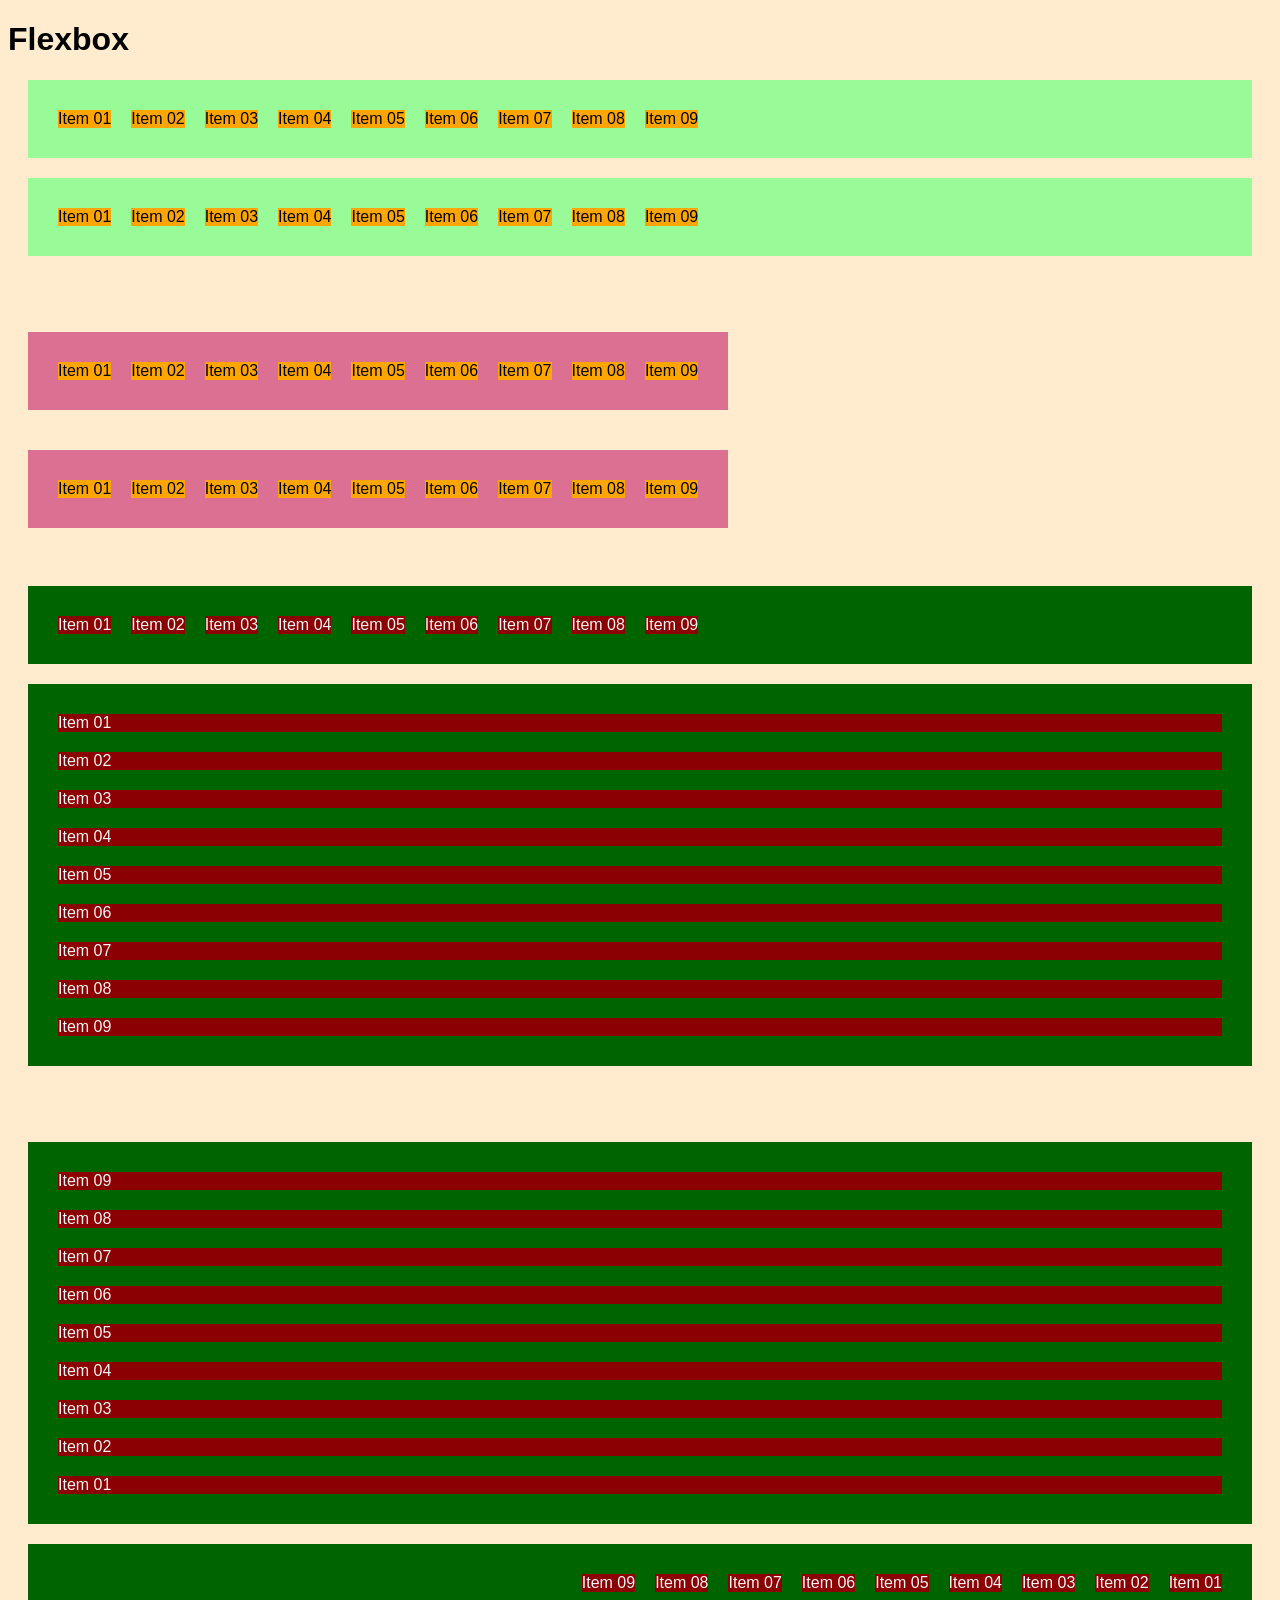
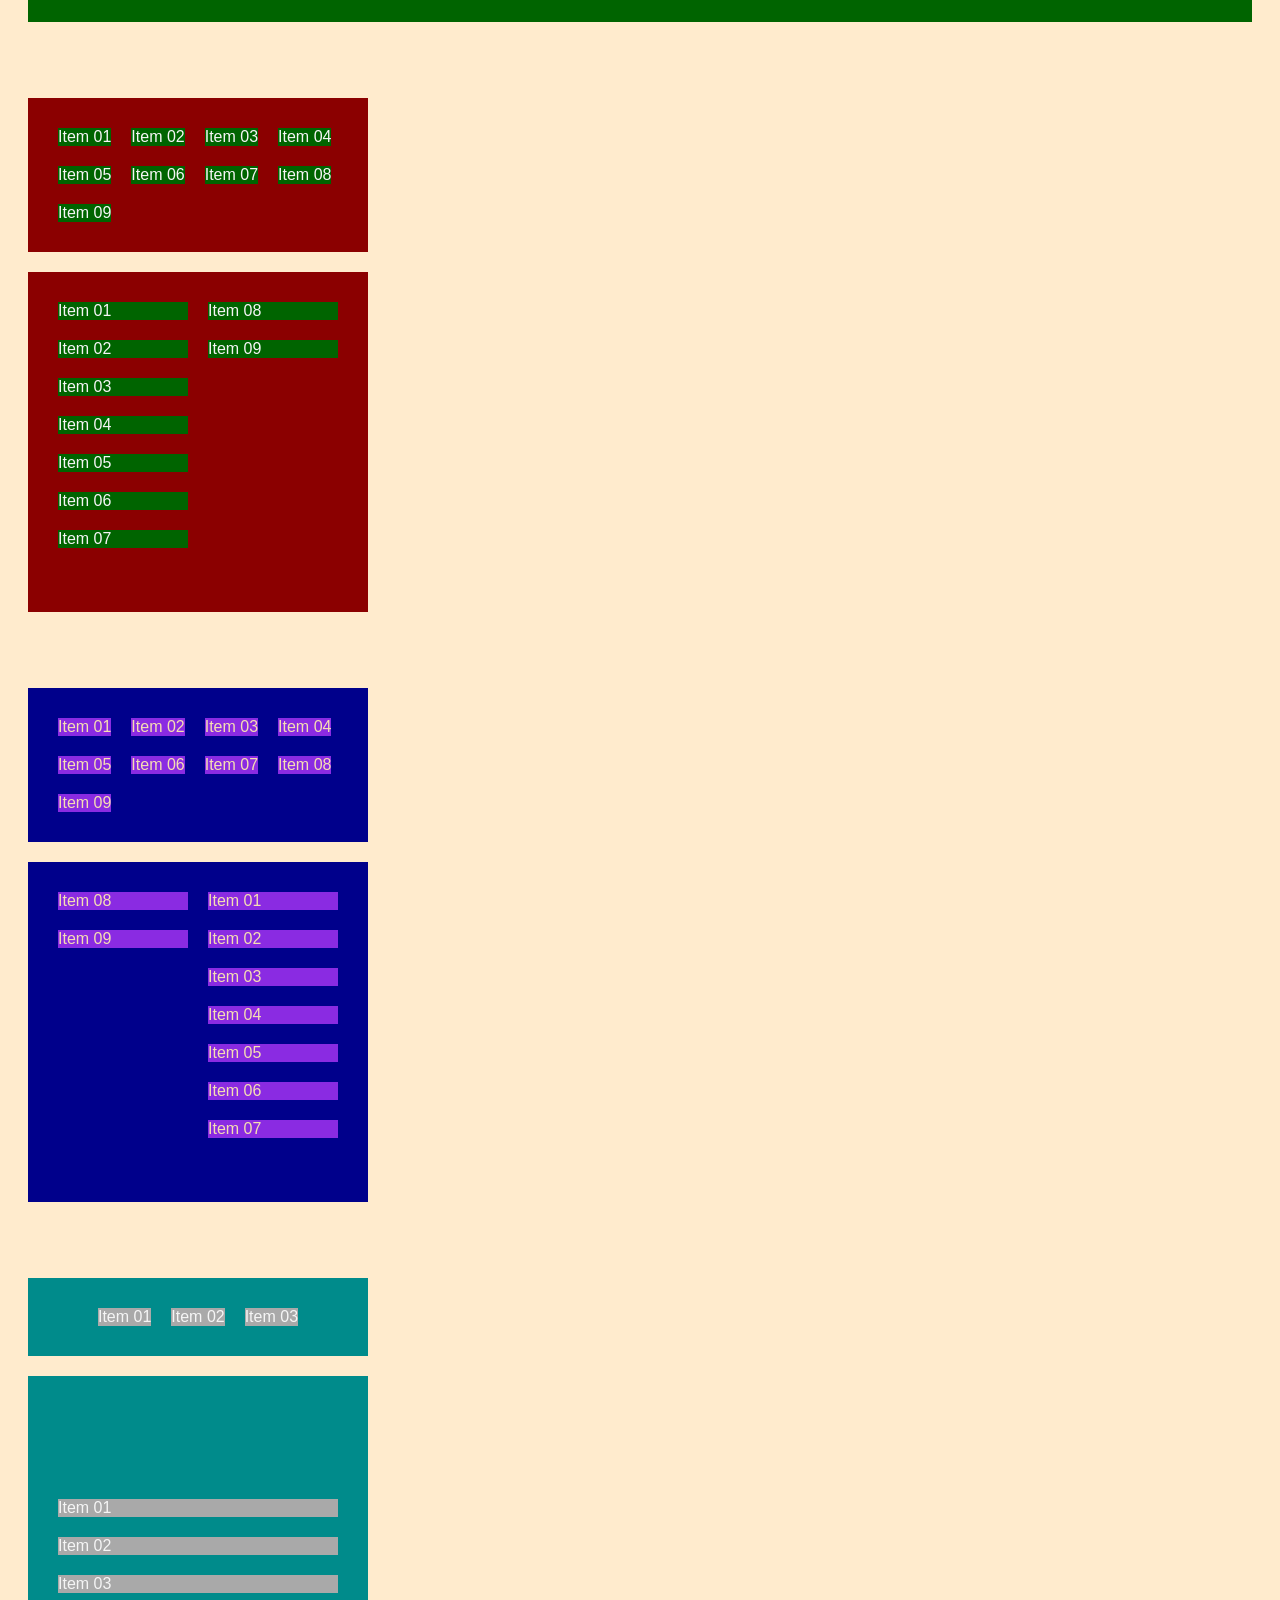
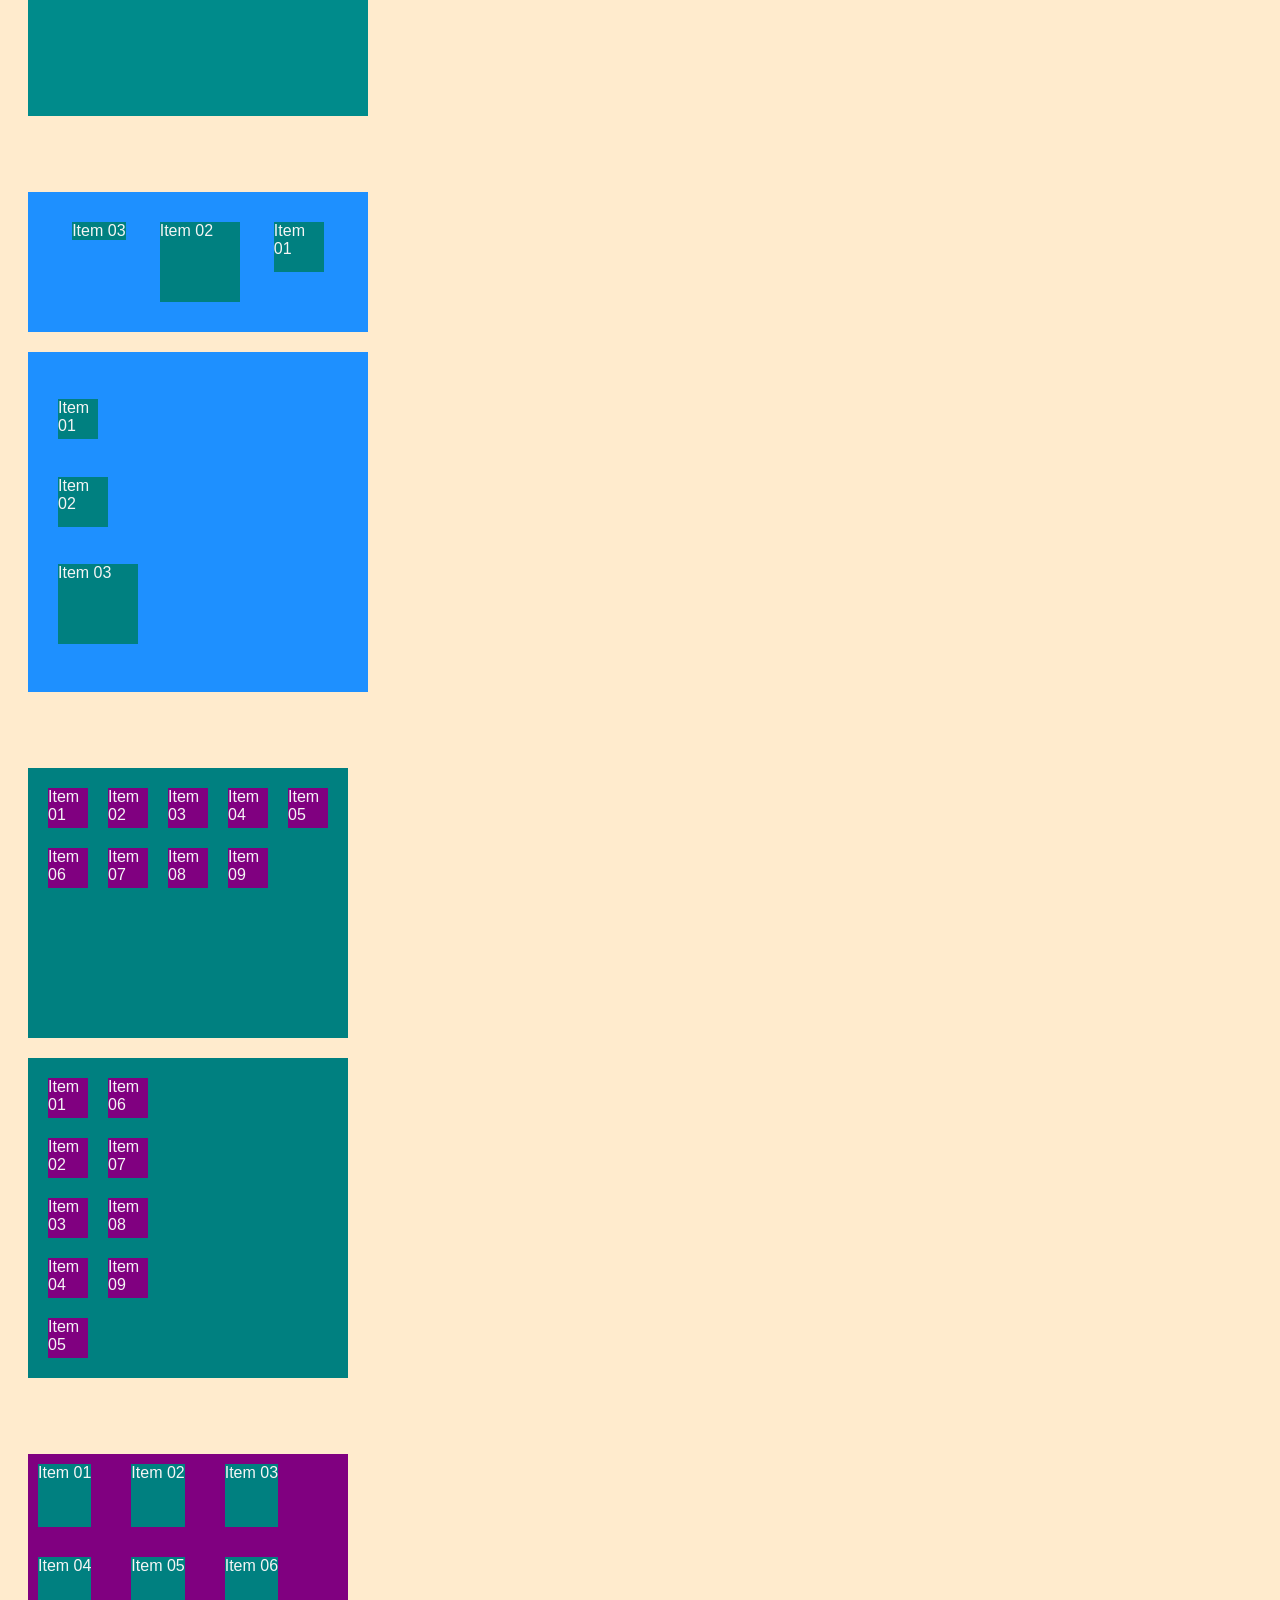
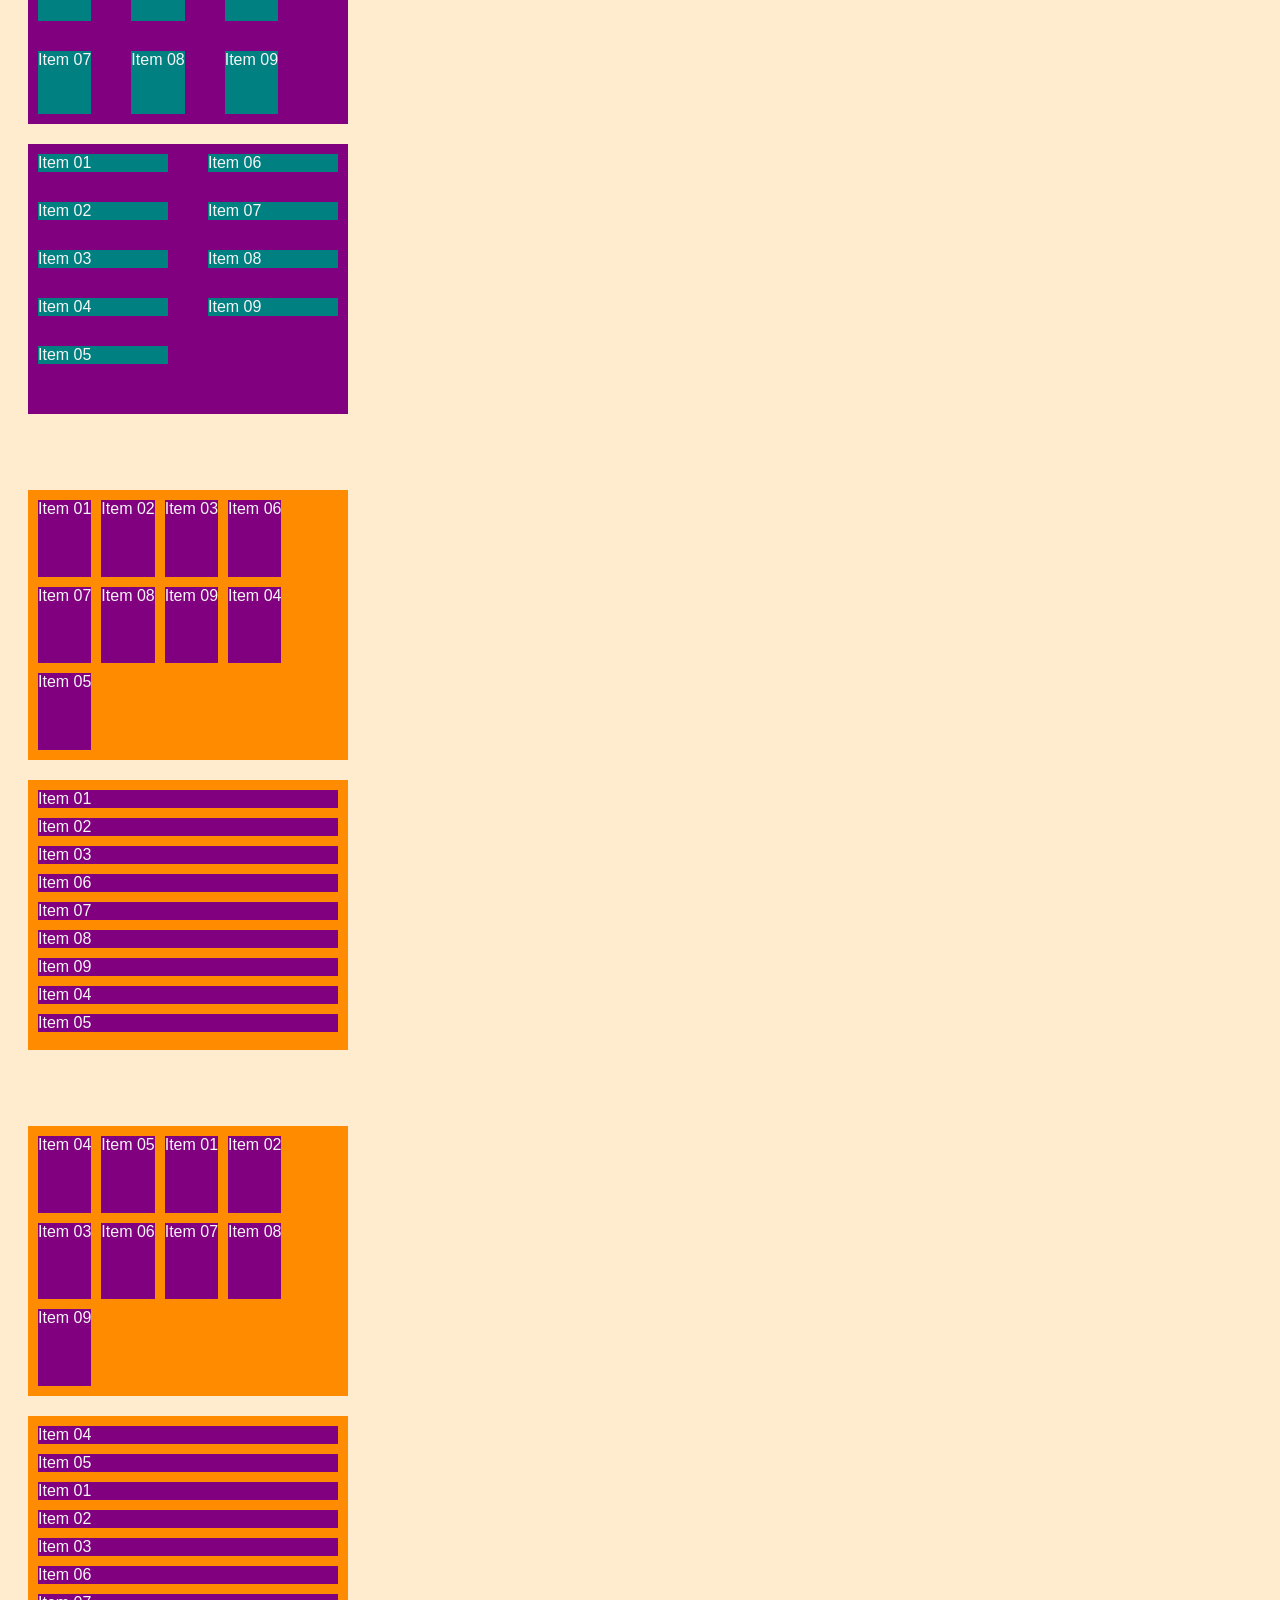
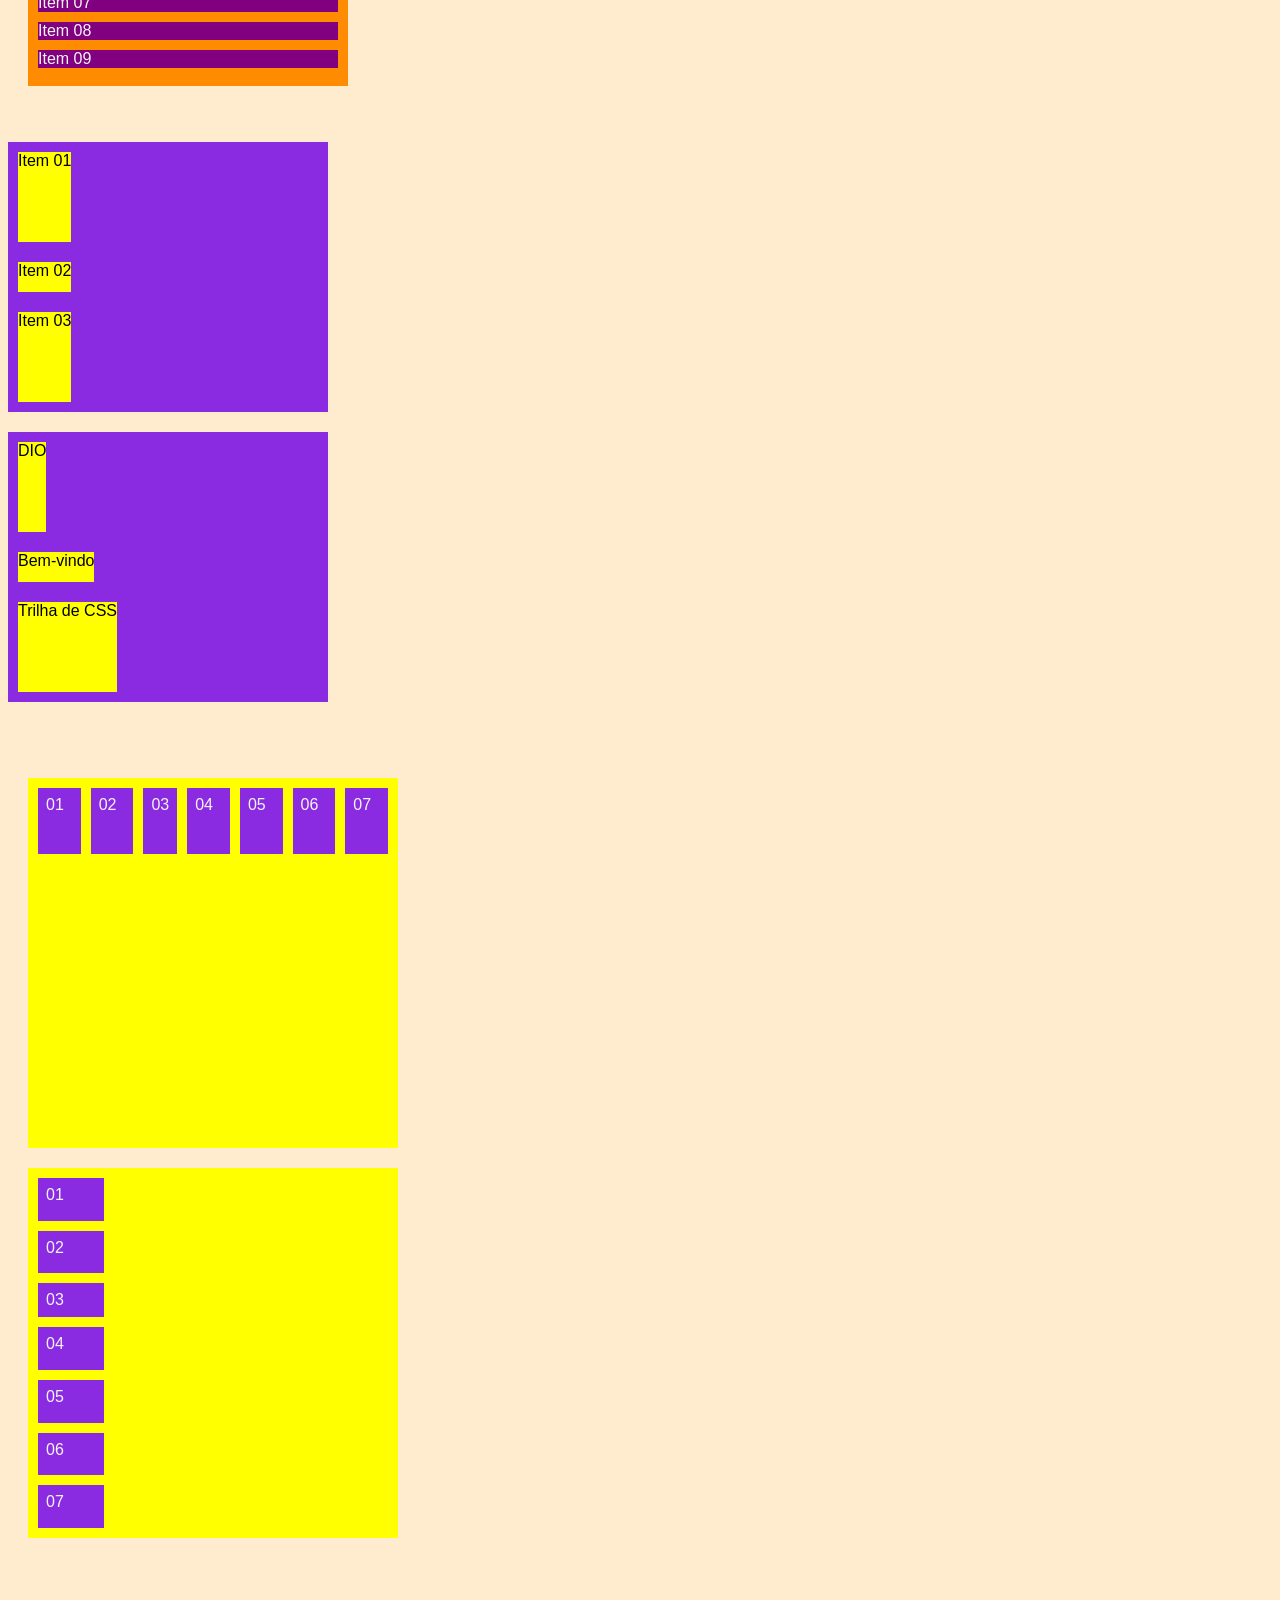
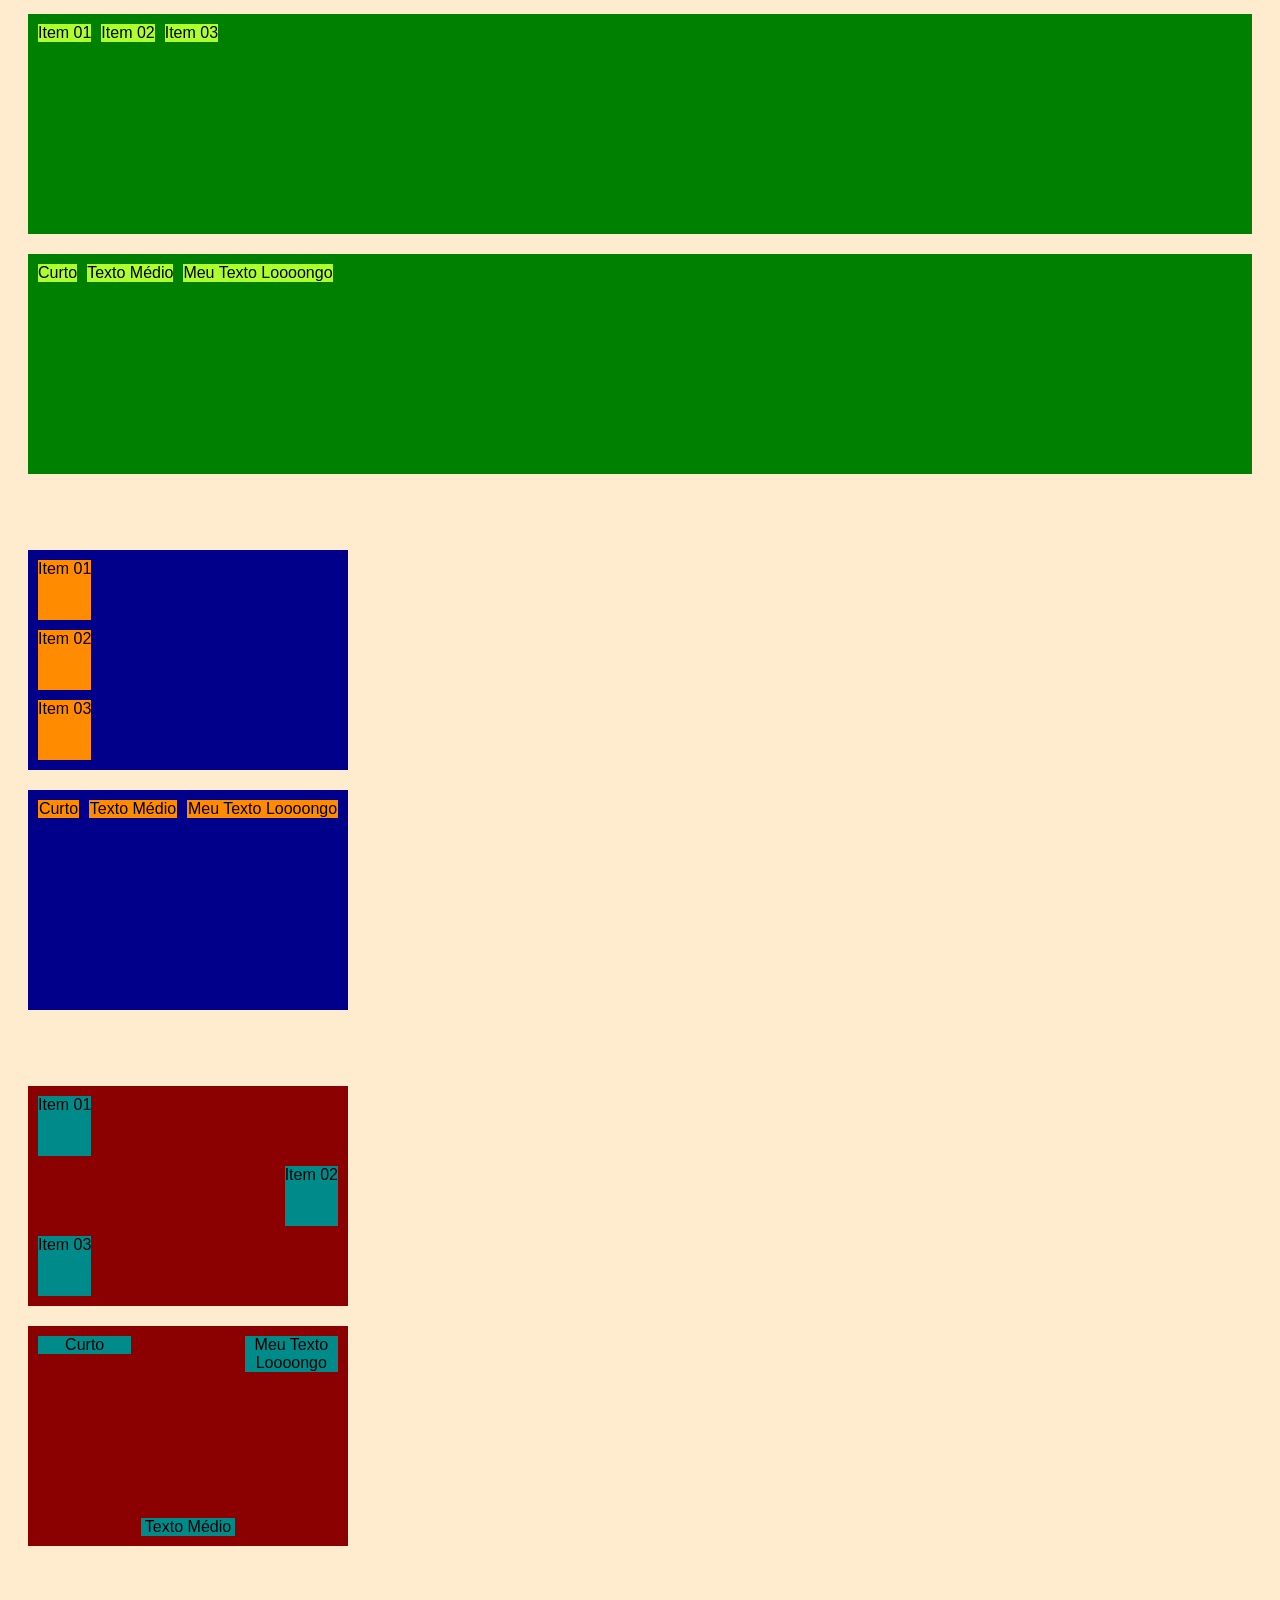
<file: page/Flexbox.html>
<!DOCTYPE html>
<html lang="en">
<head>
    <meta charset="UTF-8">
    <meta name="viewport" content="width=device-width, initial-scale=1.0">
    <title>Flexbox</title>
    <link rel="stylesheet" href="/assets/css/Flexbox.css">
</head>
<body>
    <h1>Flexbox</h1>
    <div class="contener_03">
        <div class="item-04">Item 01</div>
        <div class="item-04">Item 02</div>
        <div class="item-04">Item 03</div>
        <div class="item-04">Item 04</div>
        <div class="item-04">Item 05</div>
        <div class="item-04">Item 06</div>
        <div class="item-04">Item 07</div>
        <div class="item-04">Item 08</div>
        <div class="item-04">Item 09</div>
    </div>
    <div class="contener_03">
        <div class="item-04">Item 01</div>
        <div class="item-04">Item 02</div>
        <div class="item-04">Item 03</div>
        <div class="item-04">Item 04</div>
        <div class="item-04">Item 05</div>
        <div class="item-04">Item 06</div>
        <div class="item-04">Item 07</div>
        <div class="item-04">Item 08</div>
        <div class="item-04">Item 09</div>
    </div>

    <br><br>

    <div class="contener_04">
        <div class="item-04">Item 01</div>
        <div class="item-04">Item 02</div>
        <div class="item-04">Item 03</div>
        <div class="item-04">Item 04</div>
        <div class="item-04">Item 05</div>
        <div class="item-04">Item 06</div>
        <div class="item-04">Item 07</div>
        <div class="item-04">Item 08</div>
        <div class="item-04">Item 09</div>
    </div>
    <div class="contener_04">
        <div class="item-04">Item 01</div>
        <div class="item-04">Item 02</div>
        <div class="item-04">Item 03</div>
        <div class="item-04">Item 04</div>
        <div class="item-04">Item 05</div>
        <div class="item-04">Item 06</div>
        <div class="item-04">Item 07</div>
        <div class="item-04">Item 08</div>
        <div class="item-04">Item 09</div>
    </div>

    <br><br>

    <div class="contener_05" id="contener_01">
        <div class="item-05">Item 01</div>
        <div class="item-05">Item 02</div>
        <div class="item-05">Item 03</div>
        <div class="item-05">Item 04</div>
        <div class="item-05">Item 05</div>
        <div class="item-05">Item 06</div>
        <div class="item-05">Item 07</div>
        <div class="item-05">Item 08</div>
        <div class="item-05">Item 09</div>
    </div>
    <div class="contener_05" id="contener_02">
        <div class="item-05">Item 01</div>
        <div class="item-05">Item 02</div>
        <div class="item-05">Item 03</div>
        <div class="item-05">Item 04</div>
        <div class="item-05">Item 05</div>
        <div class="item-05">Item 06</div>
        <div class="item-05">Item 07</div>
        <div class="item-05">Item 08</div>
        <div class="item-05">Item 09</div>
    </div>

    <br><br>

    <div class="contener_05" id="contener_03">
        <div class="item-05">Item 01</div>
        <div class="item-05">Item 02</div>
        <div class="item-05">Item 03</div>
        <div class="item-05">Item 04</div>
        <div class="item-05">Item 05</div>
        <div class="item-05">Item 06</div>
        <div class="item-05">Item 07</div>
        <div class="item-05">Item 08</div>
        <div class="item-05">Item 09</div>
    </div>
    <div class="contener_05" id="contener_04">
        <div class="item-05">Item 01</div>
        <div class="item-05">Item 02</div>
        <div class="item-05">Item 03</div>
        <div class="item-05">Item 04</div>
        <div class="item-05">Item 05</div>
        <div class="item-05">Item 06</div>
        <div class="item-05">Item 07</div>
        <div class="item-05">Item 08</div>
        <div class="item-05">Item 09</div>
    </div>

    <br><br>

    <div class="contener_06" id="contener_05">
        <div class="item-06">Item 01</div>
        <div class="item-06">Item 02</div>
        <div class="item-06">Item 03</div>
        <div class="item-06">Item 04</div>
        <div class="item-06">Item 05</div>
        <div class="item-06">Item 06</div>
        <div class="item-06">Item 07</div>
        <div class="item-06">Item 08</div>
        <div class="item-06">Item 09</div>
    </div>
    <div class="contener_06" id="contener_06">
        <div class="item-06">Item 01</div>
        <div class="item-06">Item 02</div>
        <div class="item-06">Item 03</div>
        <div class="item-06">Item 04</div>
        <div class="item-06">Item 05</div>
        <div class="item-06">Item 06</div>
        <div class="item-06">Item 07</div>
        <div class="item-06">Item 08</div>
        <div class="item-06">Item 09</div>
    </div>

    <br><br>

    <div class="contener_07" id="contener_07">
        <div class="item-07">Item 01</div>
        <div class="item-07">Item 02</div>
        <div class="item-07">Item 03</div>
        <div class="item-07">Item 04</div>
        <div class="item-07">Item 05</div>
        <div class="item-07">Item 06</div>
        <div class="item-07">Item 07</div>
        <div class="item-07">Item 08</div>
        <div class="item-07">Item 09</div>
    </div>
    <div class="contener_07" id="contener_08">
        <div class="item-07">Item 01</div>
        <div class="item-07">Item 02</div>
        <div class="item-07">Item 03</div>
        <div class="item-07">Item 04</div>
        <div class="item-07">Item 05</div>
        <div class="item-07">Item 06</div>
        <div class="item-07">Item 07</div>
        <div class="item-07">Item 08</div>
        <div class="item-07">Item 09</div>
    </div>

    <br><br>

    <div class="contener_08" id="contener_09">
        <div class="item-08">Item 01</div>
        <div class="item-08">Item 02</div>
        <div class="item-08">Item 03</div>
    </div>
    <div class="contener_08" id="contener_10">
        <div class="item-08">Item 01</div>
        <div class="item-08">Item 02</div>
        <div class="item-08">Item 03</div>
    </div>

    <br><br>

    <div class="contener_09" id="contener_11">
        <div class="item-09 item_01">Item 01</div>
        <div class="item-09 item_02">Item 02</div>
        <div class="item-09 item-03">Item 03</div>
    </div>
    <div class="contener_09" id="contener_12">
        <div class="item-09 item_04">Item 01</div>
        <div class="item-09 item_05">Item 02</div>
        <div class="item-09 item_06">Item 03</div>
    </div>

    <br><br>

    <div class="contener_10" id="contener_13">
        <div class="item-10">Item 01</div>
        <div class="item-10">Item 02</div>
        <div class="item-10">Item 03</div>
        <div class="item-10">Item 04</div>
        <div class="item-10">Item 05</div>
        <div class="item-10">Item 06</div>
        <div class="item-10">Item 07</div>
        <div class="item-10">Item 08</div>
        <div class="item-10">Item 09</div>
    </div>
    <div class="contener_10" id="contener_14">
        <div class="item-10">Item 01</div>
        <div class="item-10">Item 02</div>
        <div class="item-10">Item 03</div>
        <div class="item-10">Item 04</div>
        <div class="item-10">Item 05</div>
        <div class="item-10">Item 06</div>
        <div class="item-10">Item 07</div>
        <div class="item-10">Item 08</div>
        <div class="item-10">Item 09</div>
    </div>

    <br><br>

    <div class="contener_11" id="contener_15">
        <div class="item-11">Item 01</div>
        <div class="item-11">Item 02</div>
        <div class="item-11">Item 03</div>
        <div class="item-11">Item 04</div>
        <div class="item-11">Item 05</div>
        <div class="item-11">Item 06</div>
        <div class="item-11">Item 07</div>
        <div class="item-11">Item 08</div>
        <div class="item-11">Item 09</div>
    </div>
    <div class="contener_11" id="contener_16">
        <div class="item-11">Item 01</div>
        <div class="item-11">Item 02</div>
        <div class="item-11">Item 03</div>
        <div class="item-11">Item 04</div>
        <div class="item-11">Item 05</div>
        <div class="item-11">Item 06</div>
        <div class="item-11">Item 07</div>
        <div class="item-11">Item 08</div>
        <div class="item-11">Item 09</div>
    </div>

    <br><br>

    <div class="contener_12" id="contener_17">
        <div class="item-12 item_07">Item 01</div>
        <div class="item-12 item_08">Item 02</div>
        <div class="item-12 item_09">Item 03</div>
        <div class="item-12 item_10">Item 04</div>
        <div class="item-12 item_11">Item 05</div>
        <div class="item-12 item_12">Item 06</div>
        <div class="item-12 item_13">Item 07</div>
        <div class="item-12 item_14">Item 08</div>
        <div class="item-12 item_15">Item 09</div>
    </div>
    <div class="contener_12" id="contener_18">
        <div class="item-12 item_07">Item 01</div>
        <div class="item-12 item_08">Item 02</div>
        <div class="item-12 item_09">Item 03</div>
        <div class="item-12 item_10">Item 04</div>
        <div class="item-12 item_11">Item 05</div>
        <div class="item-12 item_12">Item 06</div>
        <div class="item-12 item_13">Item 07</div>
        <div class="item-12 item_14">Item 08</div>
        <div class="item-12 item_15">Item 09</div>
    </div>

    <br><br>

    <div class="contener_12" id="contener_17">
        <div class="item-12 item_16">Item 01</div>
        <div class="item-12 item_17">Item 02</div>
        <div class="item-12 item_18">Item 03</div>
        <div class="item-12 item_19">Item 04</div>
        <div class="item-12 item_20">Item 05</div>
        <div class="item-12 item_21">Item 06</div>
        <div class="item-12 item_22">Item 07</div>
        <div class="item-12 item_23">Item 08</div>
        <div class="item-12 item_24">Item 09</div>
    </div>
    <div class="contener_12" id="contener_18">
        <div class="item-12 item_16">Item 01</div>
        <div class="item-12 item_17">Item 02</div>
        <div class="item-12 item_18">Item 03</div>
        <div class="item-12 item_19">Item 04</div>
        <div class="item-12 item_20">Item 05</div>
        <div class="item-12 item_21">Item 06</div>
        <div class="item-12 item_22">Item 07</div>
        <div class="item-12 item_23">Item 08</div>
        <div class="item-12 item_24">Item 09</div>
    </div>

    <br><br>

    <div class="contener_13" id="contener_19">
        <div class="item-13 item_25">Item 01</div>
        <div class="item-13 item_26">Item 02</div>
        <div class="item-13 item_27">Item 03</div>
    </div>
    <div class="contener_13" id="contener_20">
        <div class="item-13 item_25">DIO</div>
        <div class="item-13 item_26">Bem-vindo</div>
        <div class="item-13 item_27">Trilha de CSS</div>
    </div>

    <br><br>

    <div class="contener_14" id="contener_21">
        <div class="item-14 item_28">01</div>
        <div class="item-14 item_29">02</div>
        <div class="item-14 item_30">03</div>
        <div class="item-14 item_31">04</div>
        <div class="item-14 item_32">05</div>
        <div class="item-14 item_33">06</div>
        <div class="item-14 item_34">07</div>
    </div>
    <div class="contener_14" id="contener_22">
        <div class="item-14 item_28">01</div>
        <div class="item-14 item_29">02</div>
        <div class="item-14 item_30">03</div>
        <div class="item-14 item_31">04</div>
        <div class="item-14 item_32">05</div>
        <div class="item-14 item_33">06</div>
        <div class="item-14 item_34">07</div>
        
    </div>

    <br><br>

    <div class="contener_15">
        <div class="item-15 item_35">Item 01</div>
        <div class="item-15 item_36">Item 02</div>
        <div class="item-15 item_37">Item 03</div>
    </div>
    <div class="contener_15">
        <div class="item-15 item_35">Curto</div>
        <div class="item-15 item_36">Texto Médio</div>
        <div class="item-15 item_37">Meu Texto Loooongo</div>
    </div>

    <br><br>

    <div class="contener_16" id="contener_23">
        <div class="item-16 item_38">Item 01</div>
        <div class="item-16 item_39">Item 02</div>
        <div class="item-16 item_40">Item 03</div>
    </div>
    <div class="contener_16">
        <div class="item-16 item_38">Curto</div>
        <div class="item-16 item_39">Texto Médio</div>
        <div class="item-16 item_40">Meu Texto Loooongo</div>
    </div>

    <br><br>

    <div class="contener_17" id="contener_24">
        <div class="item-17 item_41">Item 01</div>
        <div class="item-17 item_42">Item 02</div>
        <div class="item-17 item_43">Item 03</div>
    </div>
    <div class="contener_17">
        <div class="item-17 item_41">Curto</div>
        <div class="item-17 item_42">Texto Médio</div>
        <div class="item-17 item_43">Meu Texto Loooongo</div>
    </div>

    <br><br>

    <button><a href="/assets/css/Z-index.css">Voultar a pagina anterior</a></button>
    <button><a href="/page/Grid_Layouts.html">Ir para proxima paggina</a></button>
</body>
</html>
</file>
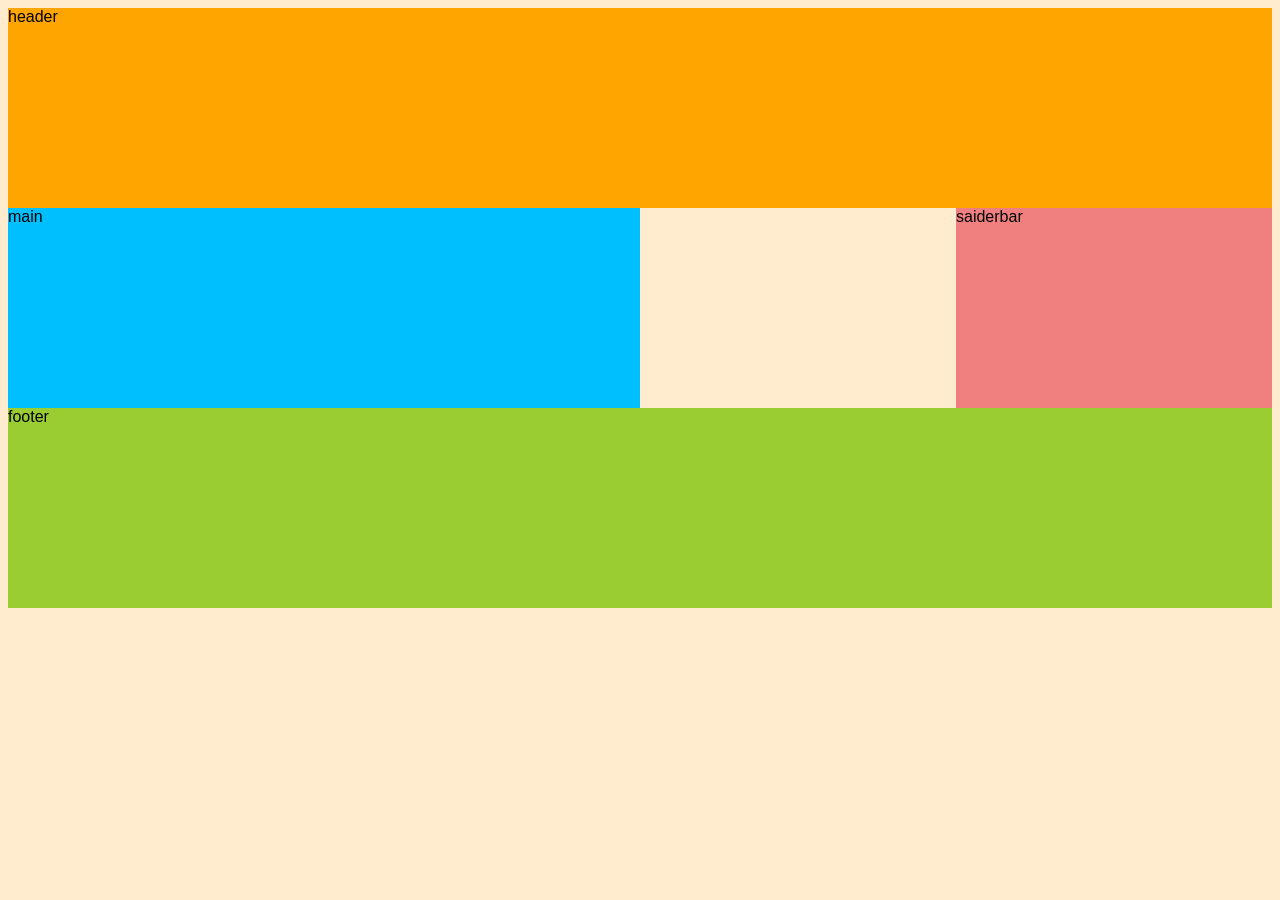
<file: page/Grid_Layouts.html>
<!DOCTYPE html>
<html lang="en">
<head>
    <meta charset="UTF-8">
    <meta name="viewport" content="width=device-width, initial-scale=1.0">
    <title>Grid Layouts</title>
    <link rel="stylesheet" href="/assets/css/Grid_Layouts.css">
</head>
<body>
    <!--
    <div class="container">
        <div class="item">Item 01</div>
        <div class="item">Item 02</div>
        <div class="item">Item 03</div>
    </div>

    <div class="container">
        <div class="item">Item 01</div>
        <div class="item">Item 02</div>
        <div class="item">Item 03</div>
    </div>
    -->

    <!--
    <div class="container">
        <div class="item item-a">Item A</div>
        <div class="item item-b">Item--><!--B</div>
        <div class="item item-c"><!--Item--><!--C</div>
        <div class="item item-d"><!--Item--><!--D</div>
        <div class="item item-e"><!--Item--><!--E</div>
        <div class="item item-f"><!--Item--><!--F</div>
    </div>
    -->

    <!--
    <div class="container">
        <div class="item item-01">Item 01</div>
        <div class="item item-02">Item 02</div>
        <div class="item item-03">Item 03</div>
        <div class="item item-04">Item 04</div>
        <div class="item item-07">Item 05</div>
        <div class="item item-06">Item 06</div>
        <div class="item item-07">Item 07</div>
    </div>
    -->

    <!--
    <div class="container">
        <div class="item item-01">Item 01</div>
        <div class="item item-02">Item 02</div>
        <div class="item item-03">Item 03</div>
        <div class="item item-04">Item 04</div>
        <div class="item item-07">
            Item 05
            Lorem ipsum dolor sit amet consectetur adipisicing elit. Dolores doloribus veritatis nesciunt tempora accusamus consequatur error, iste reiciendis animi ducimus vel quo nostrum voluptatibus quia corporis debitis deserunt? Iste, unde.
            Lorem ipsum dolor sit amet consectetur adipisicing elit. Adipisci optio architecto voluptate neque, animi officia, quidem ut numquam minus sit est vel natus id minima perferendis, expedita eum fugit! Repudiandae.
            Lorem ipsum dolor sit amet consectetur adipisicing elit. Itaque numquam dignissimos porro delectus soluta ex odit distinctio harum, minima odio laboriosam inventore voluptatibus. Tempore quia omnis ipsa eligendi nemo molestias?
            Lorem ipsum dolor sit amet consectetur adipisicing elit. Quos impedit quod laudantium tempora eos, dolore necessitatibus facilis est id facere minus, omnis, modi commodi doloribus vero! Non sint tempore perspiciatis.
            Lorem ipsum dolor sit, amet consectetur adipisicing elit. Ducimus ad architecto quis aspernatur id rem libero praesentium laudantium magni, molestias tempora vitae velit quibusdam error! Natus nostrum fugit iste perspiciatis.
            Lorem ipsum dolor sit amet consectetur adipisicing elit. Cupiditate temporibus in asperiores aliquam, repudiandae dolore corrupti, laboriosam assumenda neque, consequatur magnam eius ad sit id veniam exercitationem. Adipisci, autem qui.
            Lorem ipsum dolor sit, amet consectetur adipisicing elit. Rem reiciendis veniam esse, quos, nisi quam quisquam nemo suscipit, aliquam nulla ea debitis dolore sed quod. Obcaecati quis soluta quidem fugiat.
            Lorem ipsum dolor sit amet consectetur, adipisicing elit. Hic vel veritatis quaerat, suscipit tenetur laudantium? Porro possimus delectus eveniet hic blanditiis soluta vel incidunt reiciendis ex facilis corporis, facere earum?
            Lorem ipsum dolor sit amet consectetur adipisicing elit. Ea incidunt eum ipsam aspernatur quasi quia corporis modi deserunt quas consequatur esse eos a in nisi, suscipit optio tempore rem et.
            Lorem ipsum dolor sit amet consectetur adipisicing elit. Inventore libero totam officiis modi explicabo saepe illo voluptatem cum eligendi qui, quos, nemo necessitatibus ipsam, maiores eum unde nulla veritatis eius!
        </div>
        <div class="item item-06">Item 06</div>
        <div class="item item-07">Item 07</div>
    </div>
    -->

    <!--
    <div class="container-01">
        <div class="item-01">Item 01</div>
    </div>

    <div class="container-02">
        <div class="item-02">Item 01</div>
    </div>

    <div class="container-03">
        <div class="item-03 selected">01</div>
        <div class="item-03">02</div>
        <div class="item-03">03</div>
        <div class="item-03">04</div>
        <div class="item-03">05</div>
        <div class="item-03">06</div>
    </div>

    <div class="container-04">
        <div class="item-04 selected-01">01</div>
        <div class="item-04">02</div>
        <div class="item-04">03</div>
        <div class="item-04">04</div>
        <div class="item-04">05</div>
        <div class="item-04">06</div>
    </div>

    <div class="container-05">
        <div class="item-05 selected-02">01</div>
        <div class="item-05">02</div>
        <div class="item-05">03</div>
        <div class="item-05">04</div>
        <div class="item-05">05</div>
        <div class="item-05">06</div>
    </div>
    -->

    <!--
    <div class="container">
        <div class="header">header</div>
        <div class="main">main</div>
        <div class="aside">saiderbar</div>
        <div class="footer">footer</div>
    </div>
    -->

    <!--
    <div class="container">
        <div class="logo">
            <img src="/video-imagem-audio/image/Goku icon.jpg" alt="Goku SSJ3" width="80" height="80">
        </div>

        <nav>navbar</nav>

        <aside>sidebar</aside>

        <main>
            <p>Lorem ipsum dolor sit amet consectetur adipisicing elit. Soluta natus eius enim minus nihil exercitationem, magni nesciunt recusandae iusto at ullam dolores, eligendi in quod aliquam fugiat sint. Ipsum, molestias.</p>
            <p>Lorem ipsum dolor sit amet consectetur adipisicing elit. Odio quos qui libero magnam! Eveniet debitis sequi mollitia eligendi neque nesciunt quaerat eaque exercitationem labore voluptates, rem maiores maxime praesentium velit!</p>
            <p>Lorem ipsum dolor sit, amet consectetur adipisicing elit. Reiciendis voluptates hic eos enim numquam sint dolorum nihil praesentium possimus soluta amet molestias dicta blanditiis, distinctio ratione. Officia illo adipisci dolore.</p>
        </main>

        <footer>
            oi, eu sou um rodapé
        </footer>
    </div>
    -->

    
    <div class="container">
        <div class="header">header</div>
        <div class="main">main</div>
        <div class="aside">saiderbar</div>
        <div class="footer">footer</div>
    </div>
    <!--
    <div class="container">
        <div class="item-01">Item 01</div>
        <div class="item-02">Item 02</div>
        <div class="item-03">Item 03</div>
        <div class="item-04">Item 04</div>
        <div class="item-05">Item 05</div>
        <div class="item-06">Item 06</div>
        <div class="item-07">Item 07</div>
        <div class="item-08">Item 08</div>
        <div class="item-09">Item 09</div>
    </div>
    -->
    <!--
    <div class="container">
        <div class="item-01">Otávio</div>
        <div class="item-02">Hudson</div>
        <div class="item-03">Lindauva</div>
        <div class="item-04">Dinara</div>
        <div class="item-05">Helio</div>
        <div class="item-06">José Arthur Tomas</div>
        <div class="item-07">Eduardo</div>
        <div class="item-08">Elizangela</div>
        <div class="item-09">Otávio Neto</div>
    </div>
    -->
</body>
</html>
</file>
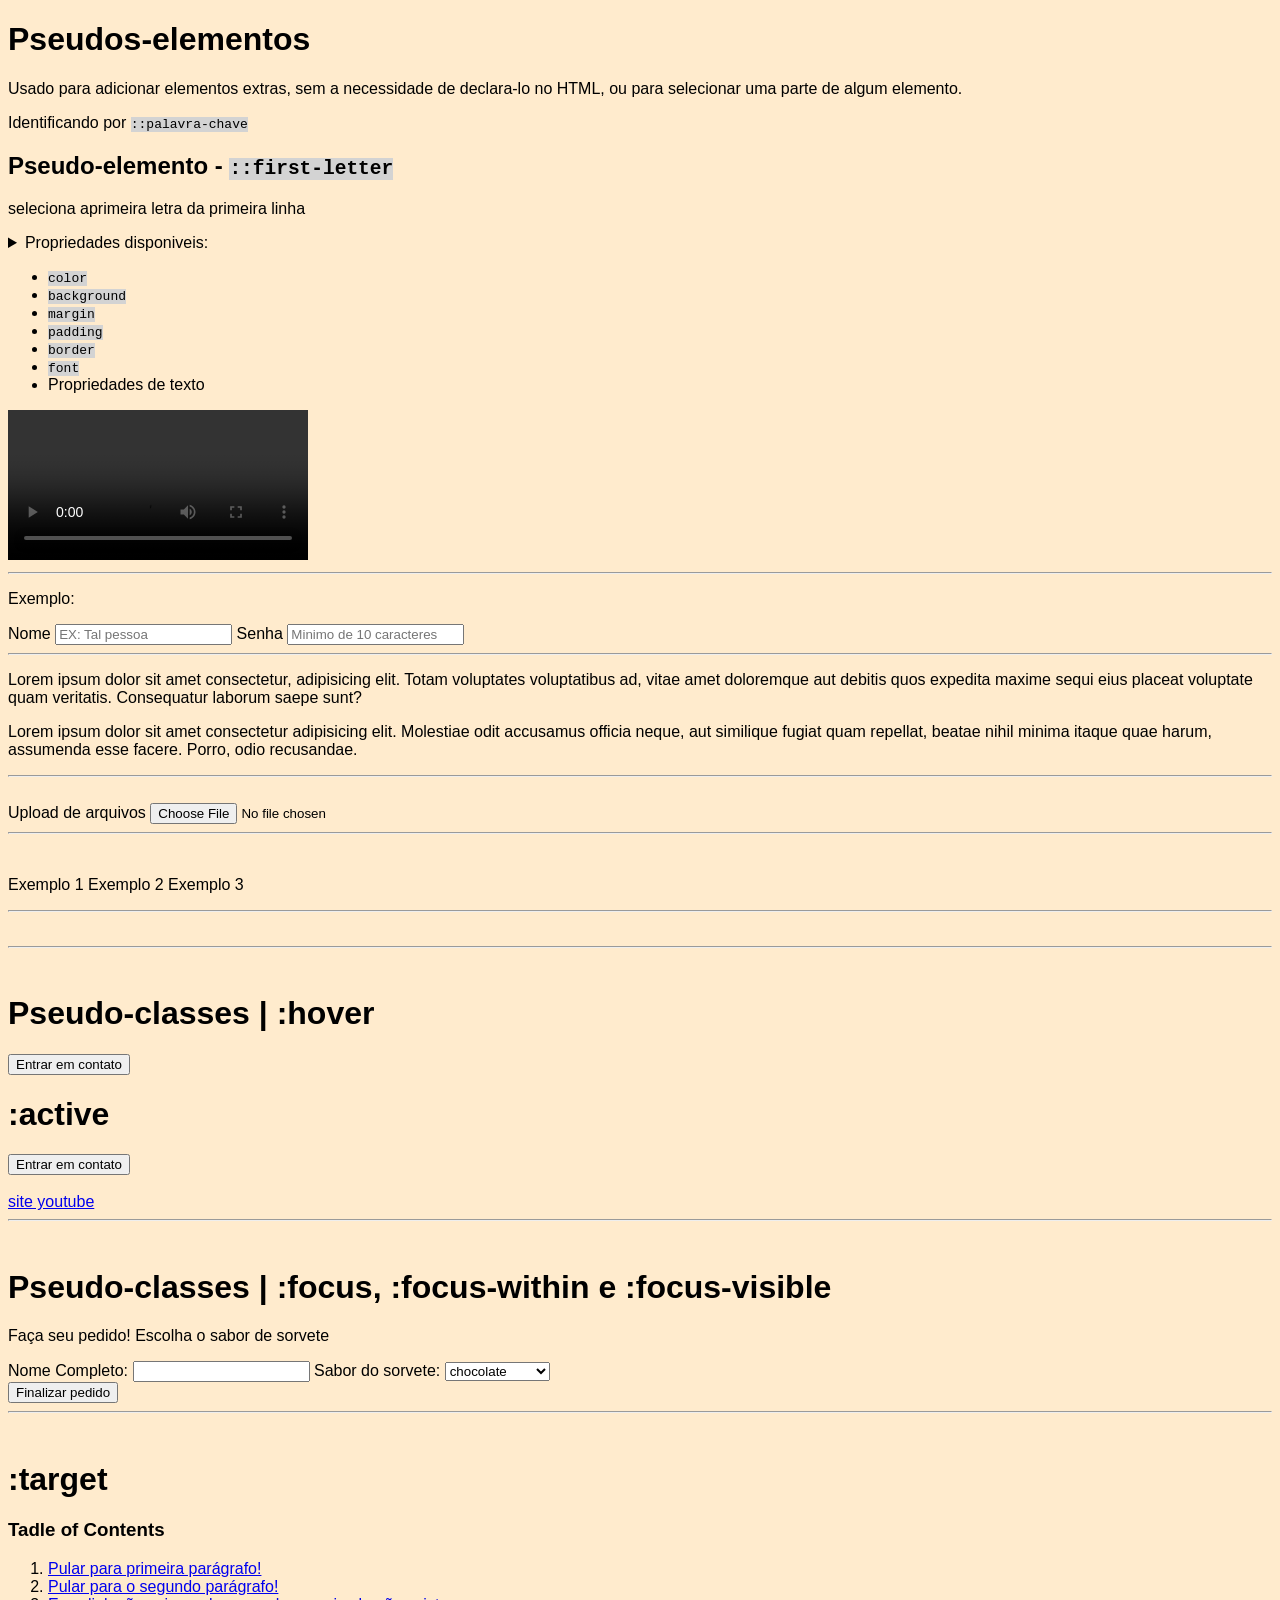
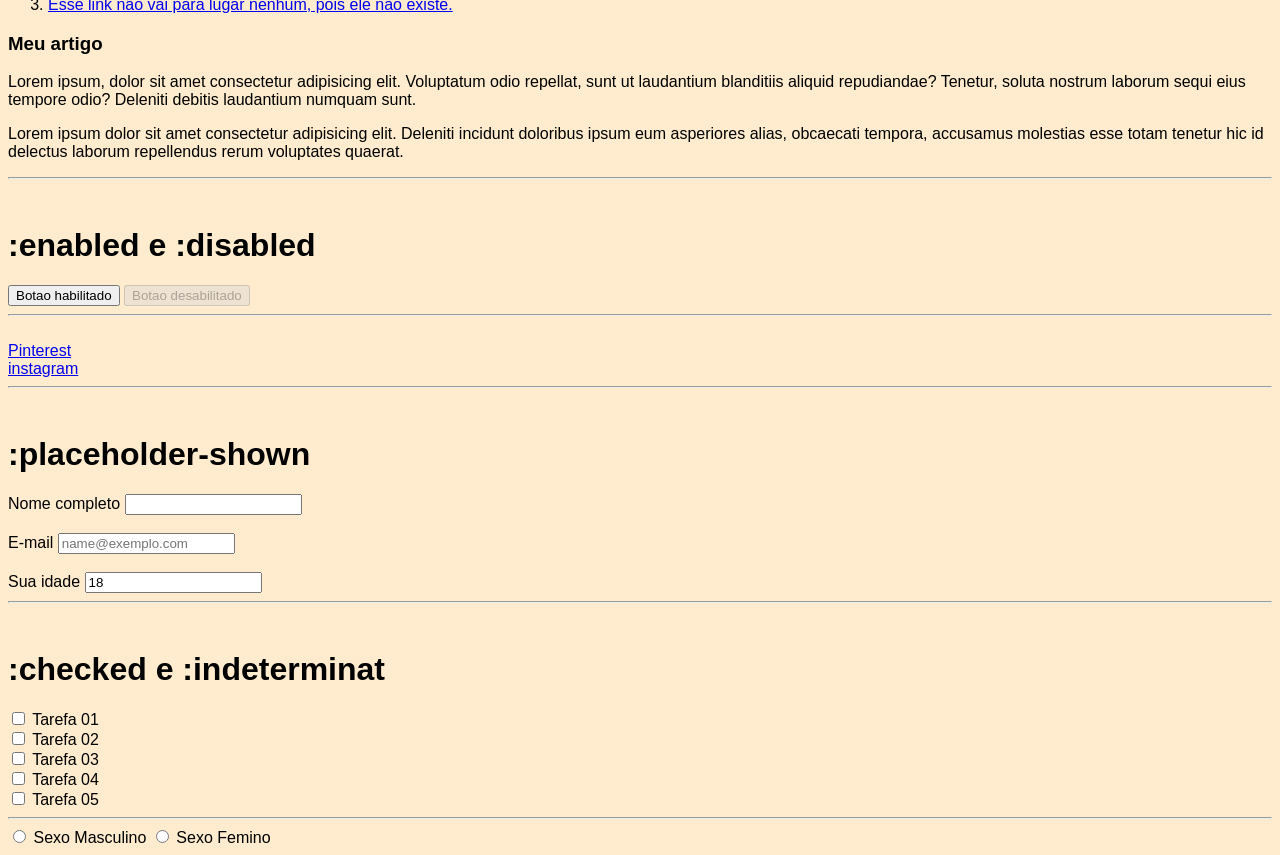
<file: page/pseudo-elementos.html>
<!DOCTYPE html>
<html lang="en">
<head>
    <meta charset="UTF-8">
    <meta name="viewport" content="width=device-width, initial-scale=1.0">
    <title>Pseudo-elementos</title>
    <link rel="stylesheet" href="/assets/css/pseudo-elementos.css">
</head>
<body>
    <h1>Pseudos-elementos</h1>
    <p> Usado para adicionar elementos extras, sem a necessidade de declara-lo no HTML, ou para selecionar uma parte de algum elemento.</p>
    <p>Identificando por <code>::palavra-chave</code></p>

    <h2>Pseudo-elemento - <code>::first-letter</code></h2>
    <p>seleciona aprimeira letra da primeira linha</p>
    <details>
        <summary>Propriedades disponiveis:</summary>
    </details>
    <ul>
        <li><code>color</code></li>
        <li><code>background</code></li>
        <li><code>margin</code></li>
        <li><code>padding</code></li>
        <li><code>border</code></li>
        <li><code>font</code></li>
        <li>Propriedades de texto</li>
    </ul>

    <video controls>
        <source src="/video-imagem-audio/vidio/Teste.mp4">
    </video>
    <hr>
    <p>Exemplo:</p>
    <label for="nome">Nome</label>
    <input
    name="Nome"
    type="text"
    placeholder="EX: Tal pessoa">

    <label for="senha">Senha</label>
    <input
    type="password"
    name="Senha"
    placeholder="Minimo de 10 caracteres">

    <hr>

    <p class="Exemplo">Lorem ipsum dolor sit amet consectetur, adipisicing elit. Totam voluptates voluptatibus ad, vitae amet doloremque aut debitis quos expedita maxime sequi eius placeat voluptate quam veritatis. Consequatur laborum saepe sunt?</p>
    <p class="Exemplo">Lorem ipsum dolor sit amet consectetur adipisicing elit. Molestiae odit accusamus officia neque, aut similique fugiat quam repellat, beatae nihil minima itaque quae harum, assumenda esse facere. Porro, odio recusandae.</p>

    <hr>
    <br>

    <form>
        <label for="fileUpload">Upload de arquivos</label>
        <input name="fileUpload" type="file">
    </form>

    <hr>
    <br>

    <p>
        <span>Exemplo 1</span>
        <span>Exemplo 2</span>
        <span>Exemplo 3</span>
    </p>

    <hr>
    <br>

    <div class="card-image"></div>

    <hr>
    <br>

    <h1>Pseudo-classes | :hover</h1>

    <button>Entrar em contato</button>

    <h1>:active</h1>
    <button class="botao">Entrar em contato</button>
    <br><br>
    <a href="https://www.youtube.com/">site youtube</a>

    <hr>
    <br>

    <h1>Pseudo-classes | :focus, :focus-within e :focus-visible</h1>

    <form>
        <p>Faça seu pedido! Escolha o sabor de sorvete</p>

        <label>
            Nome Completo:
            <input name="nome" type="text">
        </label>
        <label>
            Sabor do sorvete:
            <select name="sabor">
                <option value="chocolate">chocolate</option>
                <option value="morango">Moroango</option>
                <option value="doce-leite">Doce de Leite</option>
                <option value="abacaxi">Abacaxi</option>
            </select>
        </label>
    </form>
    <button class="button">Finalizar pedido</button>

    <hr><br>

    <h1>:target</h1>
    
    <h3>Tadle of Contents</h3>

    <ol>
        <li><a href="#p1">Pular para primeira parágrafo!</a></li>
        <li><a href="#p2">Pular para o segundo parágrafo!</a></li>
        <li><a href="#">Esse link não vai para lugar nenhum, pois ele não existe.</a></li>
    </ol>
    <h3>Meu artigo</h3>

    <p id="p1">Lorem ipsum, dolor sit amet consectetur adipisicing elit. Voluptatum odio repellat, sunt ut laudantium blanditiis aliquid repudiandae? Tenetur, soluta nostrum laborum sequi eius tempore odio? Deleniti debitis laudantium numquam sunt.</p>
    <p id="p2">Lorem ipsum dolor sit amet consectetur adipisicing elit. Deleniti incidunt doloribus ipsum eum asperiores alias, obcaecati tempora, accusamus molestias esse totam tenetur hic id delectus laborum repellendus rerum voluptates quaerat.</p>

    <hr><br>
    
    <h1>:enabled e :disabled</h1>

    <button>Botao habilitado</button>
    <button disabled>Botao desabilitado</button>

    <hr>
    <br>

    <a href="https://br.pinterest.com/" class="o-1">Pinterest</a>
    <br>
    <a href="https://www.instagram.com/otavio_neto.09/">instagram</a>

    <hr><br>

    <h1>:placeholder-shown</h1>

    <label for="name">Nome completo</label>
    <input name="nome" type="text">
    <br><br>
    <label for="email">E-mail</label>
    <input name="email" type="email" placeholder="name@exemplo.com">
    <br><br>
    <label for="age">Sua idade</label>
    <input name="age" type="number" value="18" placeholder="18 anos ou mais">

    <hr><br>

    <h1>:checked e :indeterminat</h1>

    <div>
        <input class="input" name="task-01" type="checkbox">
        <label for="task-01">Tarefa 01</label>
    </div>
    <div>
        <input name="task-02" type="checkbox">
        <label for="task-02">Tarefa 02</label>
    </div>
    <div>
        <input  name="task-03" type="checkbox">
        <label for="task-03">Tarefa 03</label>
    </div>
    <div>
        <input  name="task-04" type="checkbox">
        <label for="task-04">Tarefa 04</label>
    </div>
    <div>
        <input name="task-05" type="checkbox">
        <label for="task-05">Tarefa 05</label>
    </div>

    <hr>

    <input name="sexo" type="radio">
    <label for="sexo">Sexo Masculino</label>
    <input name="sexo" type="radio">
    <label for="sexo">Sexo Femino</label>

    
</body>
</html>
</file>
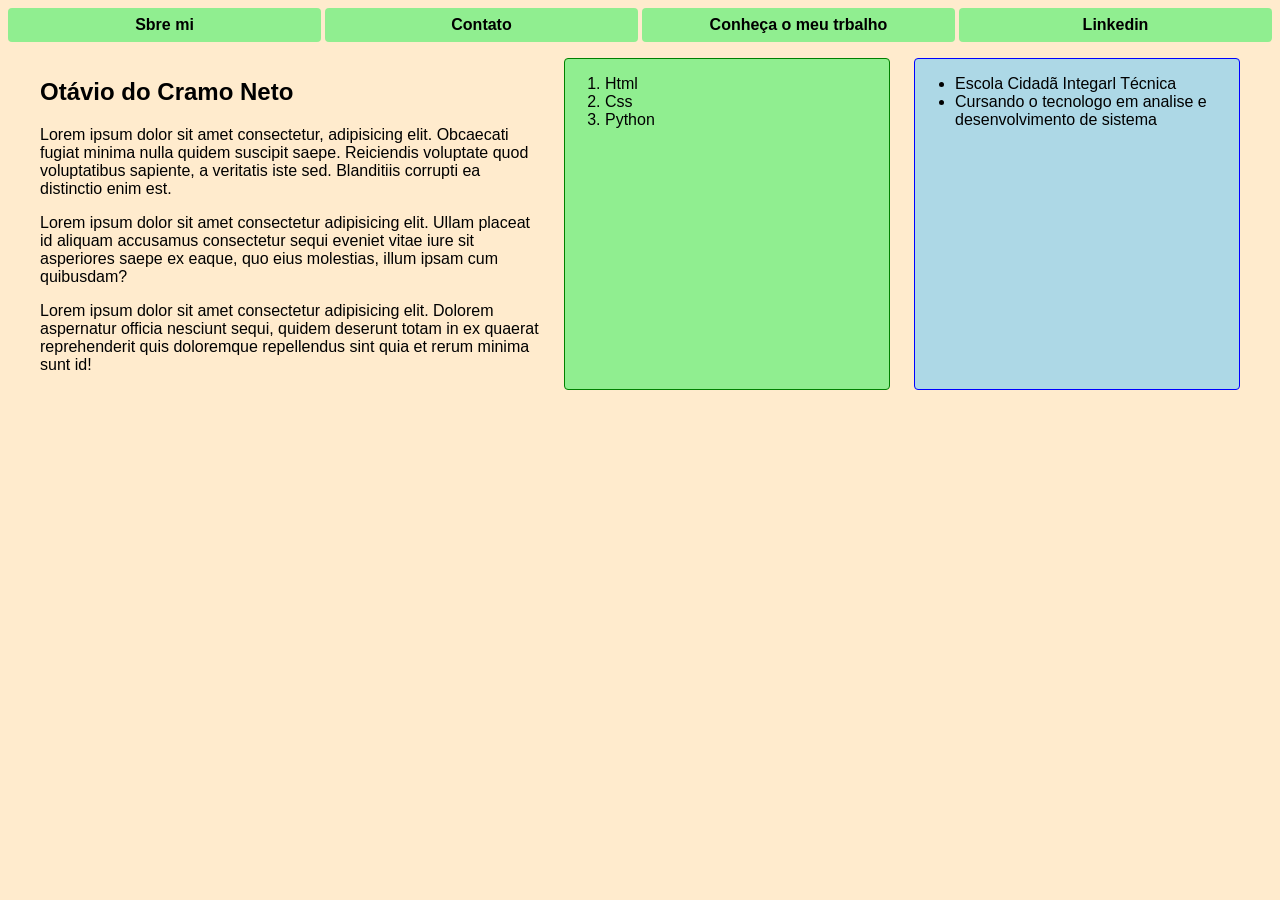
<file: page/Responsividade.html>
<!DOCTYPE html>
<html lang="en">
<head>
    <meta charset="UTF-8">
    <meta name="viewport" content="width=device-width, initial-scale=1.0">
    <title>Responsividade</title>
    <link rel="stylesheet" href="/assets/css/Responsividade.css">
</head>
<body>
    <!--
    
    <h1>Layout de multiplas colunas</h1>

    <div class="container">
        (kniht flesym raeh t'nac I)
        (kniht flesym raeh t'nac I)
        Get right!

        Last time, I was hanging by a thread
        Trying to say I'm not, but I'm in it over my head
        That's when I figured out where it led
        Beginning to realize that you put me over the edge

        Your truth's not rigid, your rules aren't fair
        The dark's too vivid, the light's not there
        I start to give in, but I can't bear
        To put it all behind, I run into it blind like

        Two faced, caught in the middle
        Caught in the middle
        Too late, counting to zero
        Counting to zero
        You should have recognized
        It's too late for choosing sides
        Two faced, caught in the middle
        Caught in the middle
        Two faced!

        Last time, you told me it wasn't true
        And pointed every finger at things that you didn't do
        So that's why I kept missing the clues
        And never realized that the one that did it was you

        Your truth's not rigid, your rules aren't fair
        The dark's too vivid, the light's not there
        I start to give in, but I can't bear
        To put it all behind, I run into it blind like

        Two faced, caught in the middle
        Caught in the middle
        Too late, counting to zero
        Counting to zero
        You should have recognized
        It's too late for choosing sides
        Two faced, caught in the middle
        Caught in the middle
        Two faced!

        I can't hear myself think
        I can't hear myself think
        I can't hear myself think
        Stop yelling at me!
        I can't hear myself think!
        Yeah!
        Stop yelling at me!
        Stop yelling at me!
        Stop yelling at me!

        Two faced, caught in the middle
        Caught in the middle
        Too late, counting to zero
        Counting to zero
        You should have recognized
        It's too late for choosing sides
        Two faced, caught in the middle
        Caught in the middle
        Caught in the middle
        Caught in the middle!
        Caught in the middle!
        Caught in the middle!
        Caught in the middle! (Two faced!)

        Is that what it is?
        That's what it is
        Ha-ha-ha-ha-hah
        We're on the same page right now
    </div>

    -->

    <!--
    <header>
        <h1>Layout Flexível</h1>
        <h2>Exemplo de layout com flexbox</h2>
    </header>

    <main>
        <section>
            <h3>Sabia mais</h3>
            <div class="details">
                <div class="card">
                    Lorem ipsum dolor sit amet consectetur, adipisicing elit. Rem eum unde delectus non quasi minima, soluta mollitia eligendi fuga labore quod beatae perspiciatis recusandae optio? Ea itaque fugiat iste perspiciatis.
                </div>
                <div class="card">
                    Lorem ipsum dolor sit amet consectetur adipisicing elit. Dolores exercitationem odit eligendi illo sunt rerum architecto temporibus. Veritatis, ea eos illo veniam quibusdam distinctio, aliquam debitis dolores iure, incidunt et.
                </div>
                <div class="card">
                    Lorem ipsum dolor sit amet consectetur adipisicing elit. Eaque architecto explicabo alias, mollitia beatae voluptate, in aut a incidunt perferendis inventore dolorem labore aliquam perspiciatis, consequuntur nemo ex minus nesciunt?
                </div>
            </div>
        </section>
        <section>
            <h3>Galeria de imagens</h3>
            <div class="gallery">
                <div class="image-card">
                    <img src="/video-imagem-audio/image/teste-de-imgem-responsiva.jpg" alt="Imagem de moto moto custom">
                </div>
                <div class="image-card">
                    <img src="/video-imagem-audio/image/teste-de-imgem-responsiva.jpg" alt="Imagem de moto moto custom">
                </div>
                <div class="image-card">
                    <img src="/video-imagem-audio/image/teste-de-imgem-responsiva.jpg" alt="Imagem de moto moto custom">
                </div>
                <div class="image-card">
                    <img src="/video-imagem-audio/image/teste-de-imgem-responsiva.jpg" alt="Imagem de moto moto custom">
                </div>
                <div class="image-card">
                    <img src="/video-imagem-audio/image/teste-de-imgem-responsiva.jpg" alt="Imagem de moto moto custom">
                </div>
                <div class="image-card">
                    <img src="/video-imagem-audio/image/teste-de-imgem-responsiva.jpg" alt="Imagem de moto moto custom">
                </div>
                <div class="image-card">
                    <img src="/video-imagem-audio/image/teste-de-imgem-responsiva.jpg" alt="Imagem de moto moto custom">
                </div>
                <div class="image-card">
                    <img src="/video-imagem-audio/image/teste-de-imgem-responsiva.jpg" alt="Imagem de moto moto custom">
                </div>
                <div class="image-card">
                    <img src="/video-imagem-audio/image/teste-de-imgem-responsiva.jpg" alt="Imagem de moto moto custom">
                </div>
                <div class="image-card">
                    <img src="/video-imagem-audio/image/teste-de-imgem-responsiva.jpg" alt="Imagem de moto moto custom">
                </div>
        </section>
    </main>
    -->

    <!--
    <header>
        header container
    </header>
    <nav>
        <ul>
            <li><a href="#">Menu 1</a></li>
            <li><a href="#">Menu 2</a></li>
            <li><a href="#">Menu 3</a></li>
            <li><a href="#">Menu 4</a></li>
            <li><a href="#">Menu 5</a></li>
        </ul>
    </nav>
    <section class="main-section-content">
        main section content
    </section>
    <section class="content-1">Content 1</section>
    <section class="content-2">Content 2</section>
    <section class="content-3">Content 3</section>

    <footer>
        footer content
    </footer>
    -->

    <!--Layout de media queries
    
    <h1><b>To understand this example, you should open this page a phone ora a tablet!</b></h1>

    <img src="/video-imagem-audio/image/teste-de-imgem-responsiva.jpg" alt="Imagem de moto moto custom">

    <p>
        Lorem ipsum dolor sit amet, consectetur adipisicing elit. Fuga odio similique labore optio, sapiente, quibusdam praesentium, suscipit ad placeat repudiandae in natus. Id eum iure nihil cupiditate, fuga velit repudiandae.
        Lorem, ipsum dolor sit amet consectetur adipisicing elit. Praesentium fuga minima beatae repudiandae illum. Eveniet accusamus dolore sunt, reiciendis velit distinctio aperiam enim incidunt magnam nobis sit corporis repellat ab!
        Lorem ipsum dolor sit amet consectetur adipisicing elit. At veniam eligendi sapiente maiores facilis consequuntur, distinctio expedita ut exercitationem labore alias numquam, asperiores quibusdam cupiditate, nesciunt dolorum. Modi, quisquam deserunt.
        Lorem ipsum, dolor sit amet consectetur adipisicing elit. Veritatis, iure? Aliquam expedita id voluptas? Tenetur nisi molestiae harum, labore animi laboriosam dignissimos, atque quis quia mollitia, assumenda obcaecati sunt delectus!
        Lorem, ipsum dolor sit amet consectetur adipisicing elit. Blanditiis fugit adipisci nostrum doloremque saepe incidunt, quam at culpa ab molestias error nam repellat officia qui, voluptate provident. Blanditiis, dolores ad?
    </p>
    -->
    <!--A responsividade para imagem usa-se uma max-width: 100%;-->
    <!--Mobile first-->
    <header>
        <nav>
            <ul>
                <li><a href="#">Sbre mi</a></li>
                <li><a href="#">Contato</a></li>
                <li><a href="#">Conheça o meu trbalho</a></li>
                <li><a href="#">Linkedin</a></li>
            </ul>
        </nav>
    </header>
    <main>
        <section id="presentation">
            <h1>Otávio do Cramo Neto</h1>
            <p>Lorem ipsum dolor sit amet consectetur, adipisicing elit. Obcaecati fugiat minima nulla quidem suscipit saepe. Reiciendis voluptate quod voluptatibus sapiente, a veritatis iste sed. Blanditiis corrupti ea distinctio enim est.</p>
            <p>Lorem ipsum dolor sit amet consectetur adipisicing elit. Ullam placeat id aliquam accusamus consectetur sequi eveniet vitae iure sit asperiores saepe ex eaque, quo eius molestias, illum ipsam cum quibusdam?</p>
            <p>Lorem ipsum dolor sit amet consectetur adipisicing elit. Dolorem aspernatur officia nesciunt sequi, quidem deserunt totam in ex quaerat reprehenderit quis doloremque repellendus sint quia et rerum minima sunt id!</p>
        </section>
        <section id="skills">
            <ul>
                <li>Html</li>
                <li>Css</li>
                <li>Python</li>
            </ul>
        </section>
        <section id="education">
            <ul>
                <li>Escola Cidadã Integarl Técnica</li>
                <li>Cursando o tecnologo em analise e desenvolvimento de sistema</li>
            </ul>
        </section>
    </main>
</body>
</html>
</file>
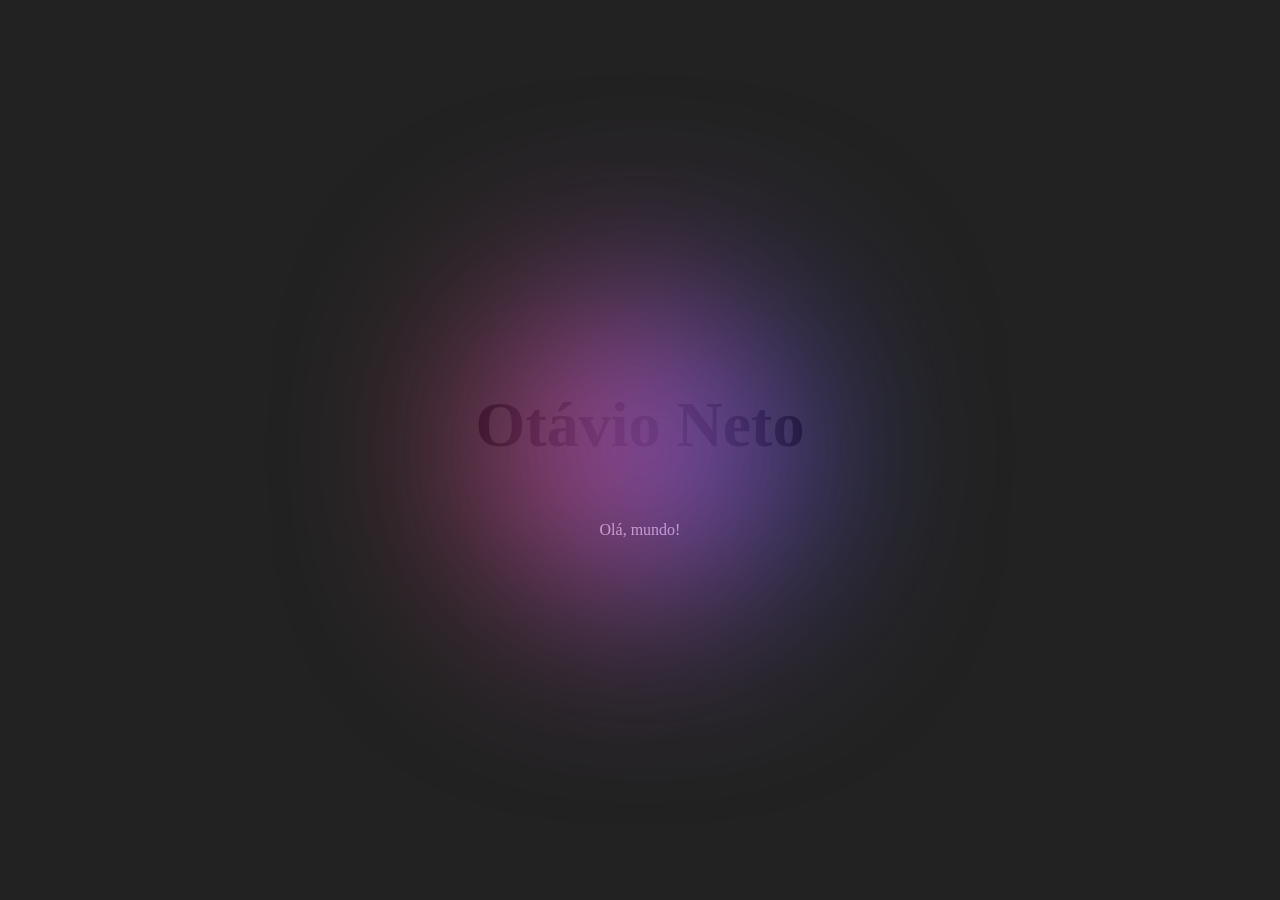
<file: page/Transformacoes-2D-3D-e-animacoes.html>
<!DOCTYPE html>
<html lang="en">
<head>
    <meta charset="UTF-8">
    <meta name="viewport" content="width=device-width, initial-scale=1.0">
    <title>Transformações em 2D, 3D e animações</title>
    <link rel="stylesheet" href="/assets/css/Transformacoes-2D.css">
    <link rel="stylesheet" href="/assets/css/Transformacoes-3D.css">
    <link rel="stylesheet" href="/assets/css/Animacoes.css">
    <link rel="stylesheet" href="/assets/css/Teste-de-transformacoes-2D-3D-e-animacoes.css">
</head>
<body>
    <!--<div class="box">HEY!</div>-->
    <!--<div class="box"></div>-->

    <!--<ul class="list">
        <li>
            <label>
                <input type="checkbox">
                <span>Tomate</span>
            </label>
        </li>
        <li>
            <label>
                <input type="checkbox">
                <span>Cogumelo</span>
            </label>
        </li>
        <li>
            <label>
                <input type="checkbox">
                <span>Pâes</span>
            </label>
        </li>
        <li>
            <label>
                <input type="checkbox">
                <span>Pêssego</span>
            </label>
        </li>
        <li>
            <label>
                <input type="checkbox">
                <span>Macarão</span>
            </label>
        </li>
        <li>
            <label>
                <input type="checkbox">
                <span>Leite Condensado</span>
            </label>
        </li>
        <li>
            <label>
                <input type="checkbox">
                <span>Carne Moida</span>
            </label>
        </li>
    </ul>-->

    <!--<button>Clique aqui!</button>-->

    <!--<span class="loader"></span>
    <span class="loader"></span>
    <span class="loader"></span>-->

    <!--<img class="Rocket" src="/video-imagem-audio/image/uma versão alternati.png" height="600px" alt="Rocket">-->

    <!--<blockquote>
        <p class="gradient-word">Otávio Neto</p>
        <h1>Show me the code</h1>
    </blockquote>-->

    <div class="box"></div>
    <h1>Otávio Neto</h1>
    <p>Olá, mundo!</p>
</body>
</html>
</file>
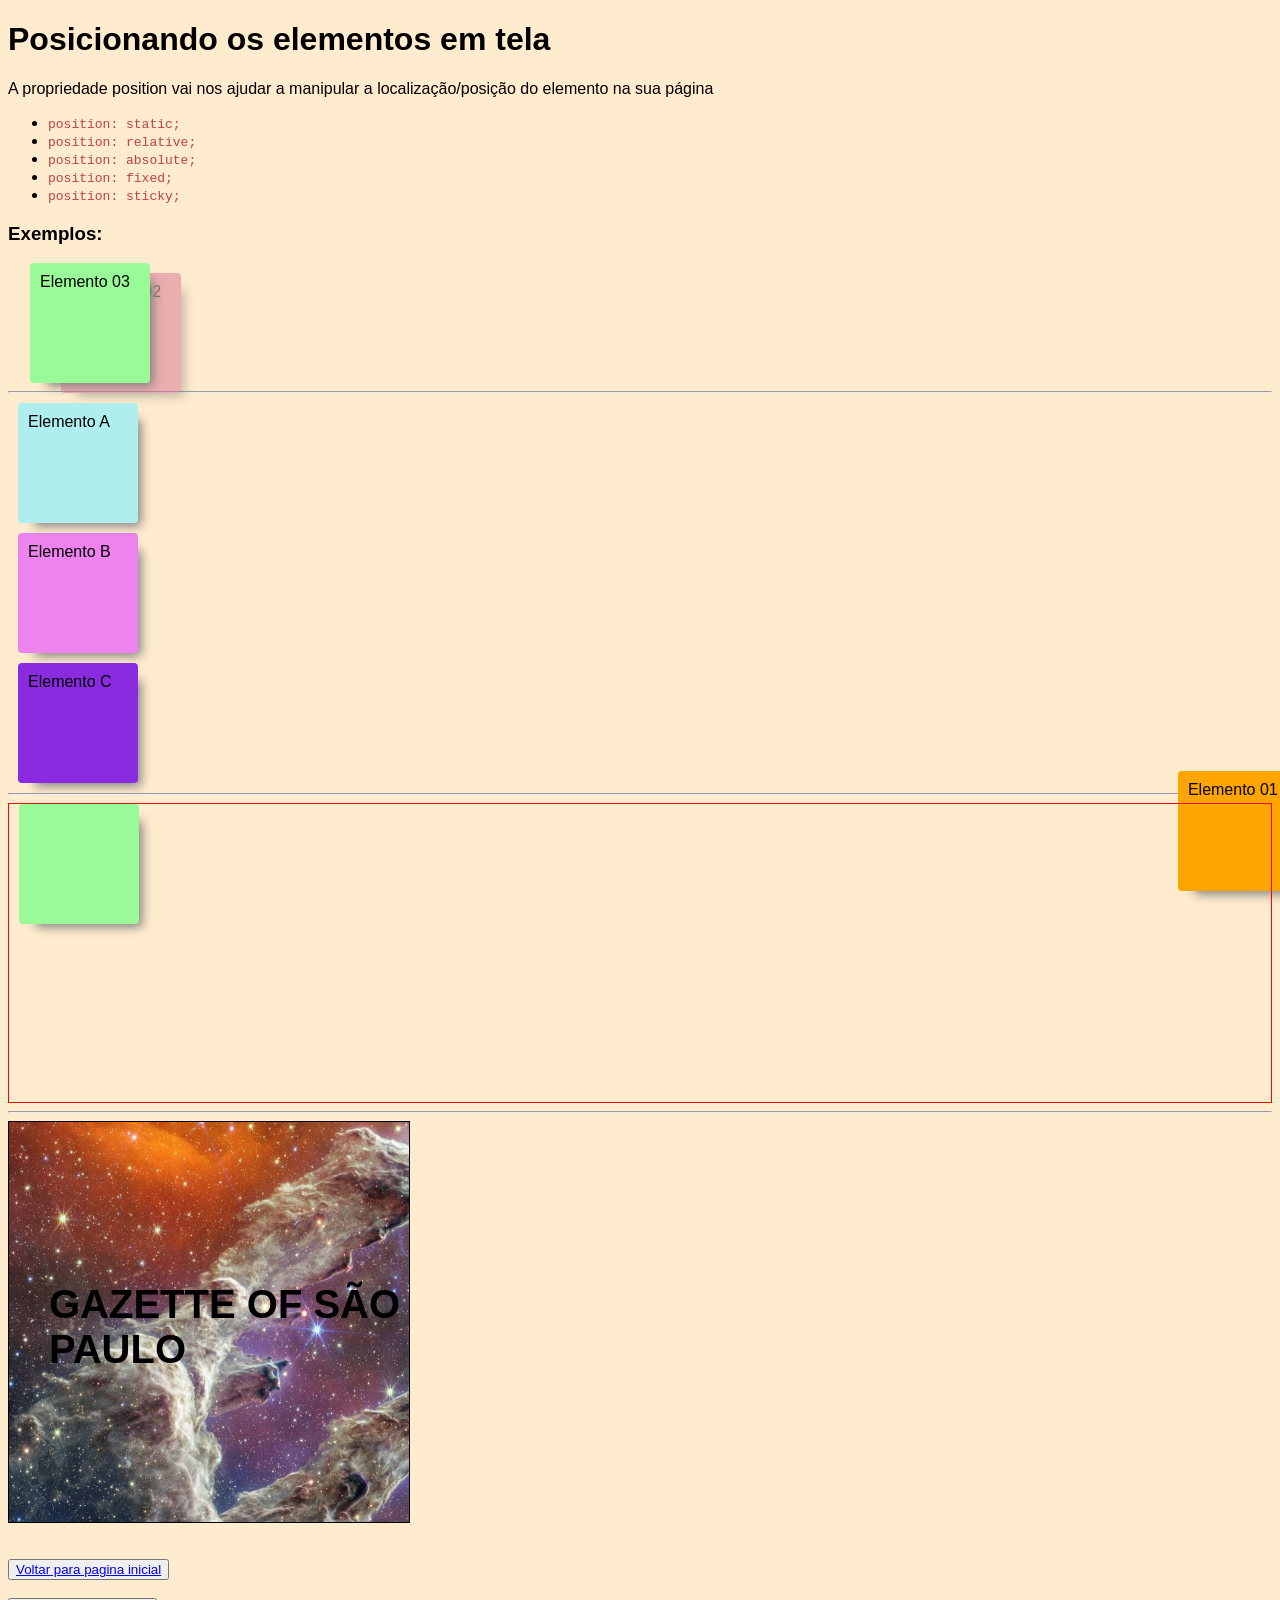
<file: page/Trilha_de_css.html>
<!DOCTYPE html>
<html lang="en">
<head>
    <meta charset="UTF-8">
    <meta name="viewport" content="width=device-width, initial-scale=1.0">
    <title>Trilha de CSS</title>
    <link rel="stylesheet" href="/assets/css/Style.css">
    <link rel="stylesheet" href="/assets/css/Trilha_de_CSS.css">
</head>
<body>
    <h1>Posicionando os elementos em tela</h1>

    <p>
        A propriedade position vai nos ajudar a manipular a localização/posição do elemento na sua página 
    </p>

    <ul>
        <li><code>position: static;</code></li>
        <li><code>position: relative;</code></li>
        <li><code>position: absolute;</code></li>
        <li><code>position: fixed;</code></li>
        <li><code>position: sticky;</code></li>
    </ul>

    <h3>Exemplos:</h3>

    <div id="elemento-01" class="teste_06 inline_02">Elemento 01</div>
    <div id="elemento-02" class="teste_06 inline_02">Elemento 02</div>
    <div id="elemento-03" class="teste_06 inline_02">Elemento 03</div>

    <hr>

    <div id="elemento-04" class="teste_06">Elemento A</div>
    <div id="elemento-05" class="teste_06">Elemento B</div>
    <div id="elemento-06" class="teste_06">Elemento C</div>

    <hr>

    <div id="elemento-pai">
        <div id="elemento-filho" class="teste_07"></div>
    </div>

    <hr>

    <div class="contener_02">
        <img class="img_04" src="/video-imagem-audio/image/screenshot-1_4.jpg">
        <h3 class="h3_01">GAZETTE OF SÃO PAULO</h3>
    </div>

    <br><br>

    <button><a href="/index.html">Voltar para pagina inicial</a></button>

    <br><br>

    <button><a href="/page/Z-index.html">Ir para proxima pagina</a></button>
</body>
</html>
</file>
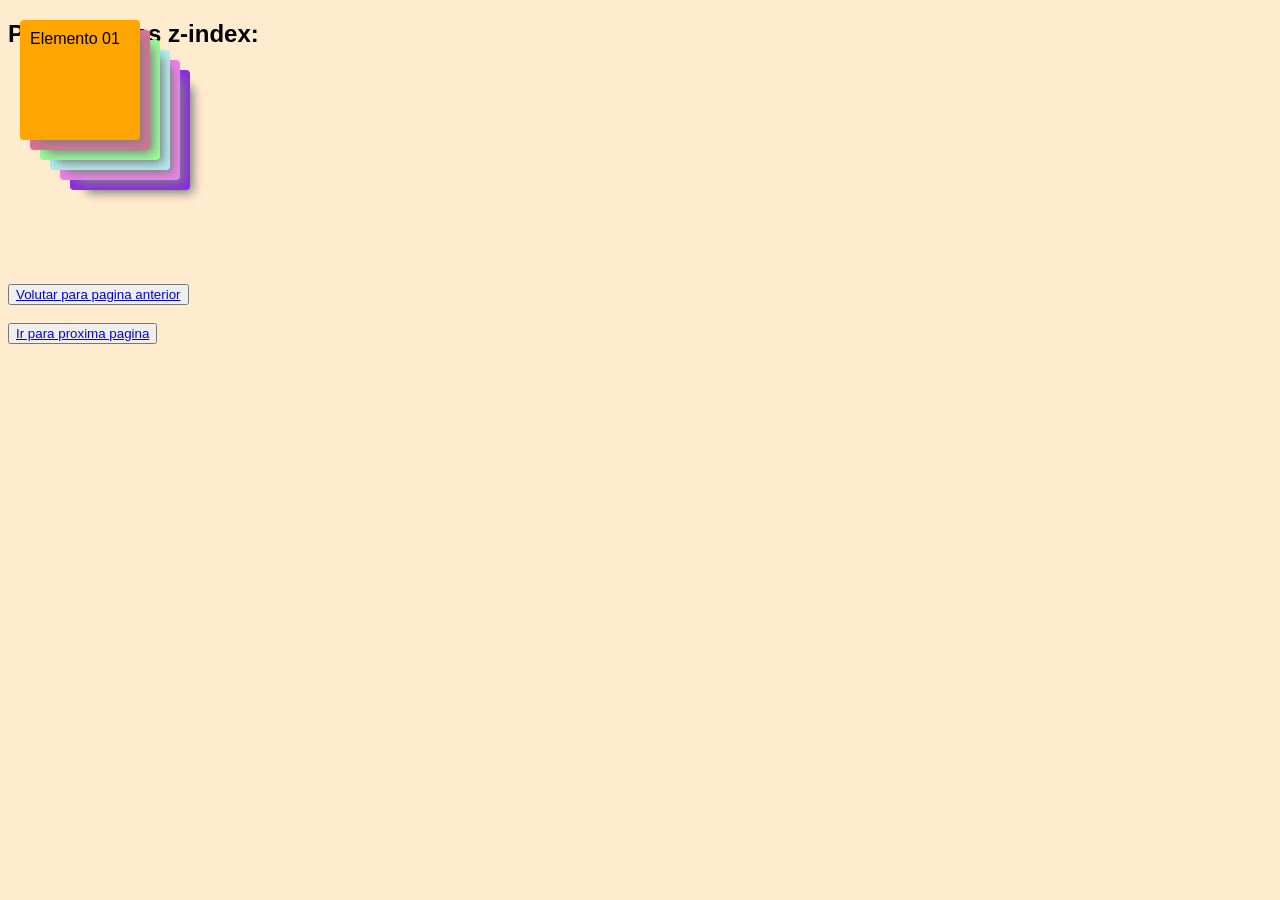
<file: page/Z-index.html>
<!DOCTYPE html>
<html lang="en">
<head>
    <meta charset="UTF-8">
    <meta name="viewport" content="width=device-width, initial-scale=1.0">
    <title>Z-index-CSS</title>
    <link rel="stylesheet" href="/assets/css/Style.css">
    <link rel="stylesheet" href="/assets/css/Z-index.css">
</head>
<body>
    
    <h2>Propriedades z-index:</h2>

    <div id="elemento-07" class="teste_08">Elemento 01</div>
    <div id="elemento-08" class="teste_08">Elemento 02</div>
    <div id="elemento-09" class="teste_08">Elemento 03</div>
    <div id="elemento-010" class="teste_08">Elemento 04</div>
    <div id="elemento-011" class="teste_08">Elemento 05</div>
    <div id="elemento-012" class="teste_08">Elemento 06</div>

    <br><br><br><br><br><br><br><br><br><br><br><br>

    <button><a href="/page/Trilha_de_css.html">Volutar para pagina anterior</a></button>

    <br><br>

    <button><a href="/page/Flexbox.html">Ir para proxima pagina</a></button>
</body>
</html>
</file>
<file: assets/css/Flexbox.css>
@import url("/assets/css/reset/css/reset.css");

.contener_03{
    background: palegreen;
    padding: 20px;
    margin: 20px;
    display: flex;
}

.contener_04{
    background: palevioletred;
    padding: 20px;
    margin: 20px;
    display: inline-flex;
}

.contener_05{
    background: darkgreen;
    padding: 20px;
    margin: 20px;
    display: flex;
}

.contener_06{
    background: darkred;
    padding: 20px;
    margin: 20px;
    display: flex;
    width: 300px;
    flex-wrap: wrap;
    /*flex-wrap: nowrap;/*valor padrão flex-wrap */
    /*flex-wrap: wrap-reverse;/*invete a posição dos valores*/

}

.contener_07{
    background: darkblue;
    padding: 20px;
    margin: 20px;
    display: flex;
    width: 300px;
}

.contener_08{
    background: darkcyan;
    padding: 20px;
    margin: 20px;
    display: flex;
    width: 300px;
    /*justify-content: flex-start;/*value padrão 
    justify-content: flex-end;/* coloca tudos os itens no final do container */
    justify-content: center;/* centraliza os itens no container
    /*justify-content: space-between;/* distribui os itens com espaçamento igual entre eles
    /*justify-content: space-around;/* distribui os itens com espaçamento igual ao redor deles
    /*justify-content: space-evenly;/* distribui os itens com espaçamento igual entre eles e nas extremidades*/
}

.contener_09{
    background-color: dodgerblue;
    padding: 20px;
    margin: 20px;
    display: flex;
    width: 300px;
    justify-content: space-evenly;

    /*align-items: stretch;/*valor padrão, estica os itens para preencher o container
    align-items: flex-start; /* alinha os itens ao início do container
    align-items: flex-end; /* alinha os itens ao final do container 
    align-items: center; /* alinha os itens ao centro do container */
    align-items: baseline; /* alinha os itens pela linha de base do texto */
}

.contener_10{
    background-color: teal;
    padding: 10px;
    margin: 20px;
    display: flex;
    width: 300px;
    height: 250px;
    align-items: space-between;
    align-items: flex-start;
    /*align-content: normal; /*valor padrão, agrupa os itens sem alterar o espaçamento*/
    align-content: flex-start;/*alinha as linhas de itens ao início do container*/
    /*align-content: flex-end;/*alinha as linhas de itens ao final do container*/
    /*align-content: center;/*alinha as linhas de itens ao centro do container*/
    /*align-content: space-between;/*distribui as linhas de itens com espaçamento igual entre elas*/
    /*align-content: space-around;/*distribui as linhas de itens com espaçamento igual ao redor delas*/
    /*align-content: stretch;/*estica as linhas de itens para preencher o container*/
}

.contener_11{
    background-color: purple;
    padding: 10px;
    margin: 20px;
    width: 300px;
    height: 250px;

    display: flex;
    flex-wrap: wrap;
    /*row-gap: 10px;
    column-gap: 20px;
    ou*/ gap: 30px 40px;
}

.contener_12{
    background-color: darkorange;
    padding: 10px;
    margin: 20px;
    width: 300px;
    height: 250px;

    display: flex;
    flex-wrap: wrap;
    gap: 10px;
}

.contener_13{
    background-color: blueviolet;
    padding: 10px;
    margin-bottom: 20px;
    width: 300px;
    height: 250px;

    display: flex;
    flex-wrap: wrap;
    gap: 20px;
    align-items: flex-start;
}

.contener_14{
    background-color: yellow;
    padding: 10px;
    margin: 20px;

    width: 350px;
    height: 350px;

    display: flex;
    gap: 10px;
}

.contener_15{
    background-color: green;
    padding: 10px;
    margin: 20px;
    height: 200px;

    display: flex;
    flex-direction: row;
    align-items: flex-start;
    gap: 10px;
}

.contener_16{
    background-color: darkblue;
    padding: 10px;
    margin: 20px;

    height: 200px;
    width: 300px;

    display: flex;
    flex-direction: row;
    align-items: flex-start;
    gap: 10px;
}

.contener_17{
    background-color: darkred;
    padding: 10px;
    margin: 20px;

    height: 200px;
    width: 300px;

    display: flex;
    flex-direction: row;
    align-items: flex-start;
    gap: 10px;
}

#contener_01{
    flex-direction: row;
    /*flex-direction: row-reverse;*/
}

#contener_02{
    flex-direction: column;
    /*flex-direction: column-reverse;*/
}

#contener_03{
    flex-direction: column-reverse;
}

#contener_04{
    flex-direction: row-reverse;
}

#contener_05{
    flex-direction: row;
}

#contener_06{
    flex-direction: column;
    height: 300px;
}

#contener_07{
    flex-flow: row wrap;
}

#contener_08{
    flex-flow: column wrap-reverse;
    height: 300px;
}

#contener_09{
    flex-flow: row wrap;
    
}

#contener_10{
    flex-flow: column wrap;
    height: 300px;
}

#contener_11{
    flex-flow: row-reverse wrap;
}

#contener_12{
    flex-flow: column wrap;
    height: 300px;
}

#contener_13{
    flex-flow: row wrap;
}

#contener_14{
    flex-flow: column wrap;
    height: 300px;
}

#contener_15{
    flex-direction: row;
}

#contener_16{
    flex-direction: column;
}

#contener_17{
    flex-direction: row;
}

#contener_18{
    flex-direction: column;
}

#contener_19{
    /*flex-direction: row;*/
    flex-direction: column;
}

#contener_20{
    /*flex-direction: row;*/
    flex-direction: column;
}

#contener_21{
    flex-flow: row nowrap;
}

#contener_22{
    flex-flow: column nowrap;
}

#contener_23{
    flex-direction: column;
}

#contener_24{
    flex-direction: column;
}

.item-04{
    background-color: orange;
    margin: 10px;
}

.item-05{
    background-color: darkred;
    margin: 10px;
    color: whitesmoke;
}

.item-06{
    background-color: darkgreen;
    margin: 10px;
    color: whitesmoke;
}

.item-07{
    color: wheat;
    background-color: blueviolet;
    margin: 10px;
}

.item-08{
    color: whitesmoke;
    background-color: darkgrey;
    margin: 10px;
}

.item-09{
    color: whitesmoke;
    background-color: teal;
    margin: 10px;
}

.item-10{
    color: whitesmoke;
    background-color: purple;
    margin: 10px;

    width: 40px;
    height: 40px;
}

.item-11{
    background-color: teal;
    color: whitesmoke;
}

.item-12{
    background-color: purple;
    color: whitesmoke;
}

.item-13{
    background-color: yellow;
    flex-grow: 1;
}

.item-14{
    padding: 8px;
    background-color: blueviolet;
    color: whitesmoke;

    width: 50px;
    height: 50px;

    flex-shrink: 1;
}

.item-15{
    background-color: greenyellow;
    /*width: 100px;*/
    text-align: center;
    /*flex-grow: 1;*/
}

.item-16{
    background-color: darkorange;
    text-align: center;
    /*flex: initial;
    flex: auto;
    flex: none;
    flex: 1;*/
    flex: 1 1 auto;
}

.item-17{
    background-color: darkcyan;
    text-align: center;
    flex: 1;
}

.item_01{
    width: 50px;
    height: 50px;
}

.item_02{
    width: 80px;
    height: 80px;
}
.item_03{
    width: 40px;
    height: 40px;
}

.item_04{
    width: 40px;
    height: 40px;
}

.item_05{
    width: 50px;
    height: 50px;
}

.item_06{
    width: 80px;
    height: 80px;
}

.item_10{
    order: 1;
}

.item_11{
    order: 2;
}

.item_19{
    order: -2;
}

.item_20{
    order: -1;
}

.item_26{
    /*max-width: 30px;*/
    max-height: 30px;
    flex-grow: 3;
}

.item_30{
    flex-shrink: 2;
}

.item_36{
    /*flex-basis: 1000px;
    flex-basis: auto;
    flex-basis: 0;*/
    flex-basis: /*min-content*/ max-content;
}

.item_42{
    /*align-self: stretch;/*valor padrão, estica os itens para preencher o container
    align-self: flex-start; /* alinha os itens ao início do container*/
    align-self: flex-end; /* alinha os itens ao final do container 
    align-self: center; /* alinha os itens ao centro do container 
    align-self: baseline; /* alinha os itens pela linha de base do texto */
}
</file>
<file: assets/css/Grid_Layouts.css>
@import url("/assets/css/reset/css/reset.css");

/*
.container {
    border: 1px solid black;
    padding: 10px;
    margin: 20px;

    display: grid;
    /*display: inline-grid;
}

.item{
    background-color: palegreen;
}
*/

/*
.container {
    background: yellow;
    padding: 10px;
    margin: 20px;
    height: 400px;

    display: grid;
    grid-template-columns: /*200px 300px 100px */ /* 50% 30% 10% /*10%*/ /*1fr 1fr 1fr*/ /*repeat(3, 1fr)*/ /*repeat(3, 1fr 2fr)*/ /* 100px repeat(3, 1fr) 100px*/ /*repeat(auto-fill, 100px)*/ /*min-content min-content*/ /*max-content*/ /*auto; /*colunas com tamanhos fixos ou percentuais. O fr é uma unidade de medida criada espesificamente grid-template. A função repeat permite repetir para todos, ou para algumas das faixas, o mesmo valor para seu tamanho de colunas. O min-content olha a expesura do menor conteudo(item) e max-content olha a expesura do maior item(conteudo).*/
    /*grid-template-rows: /*100px 200px*/ /*1fr 1fr*/ /*repeat(2, 1fr); /*linhas com tamanhos fixos ou percentuais. O fr é uma unidade de medida criada espesificamente grid-template e só vai ser visivel quando o definir uma altura. A função repeat permite repetir para todos, ou para algumas das faixas, o mesmo valor para seu tamanho de colunas. O min-content olha a expesura do menor conteudo(item) e max-content olha a expesura do maior item(conteudo).*//*
    
}

.item{
   border: 1px solid black;
}

.item-a{
    background-color: lightblue;
}
.item-b{
    background-color: lightcoral;
}
.item-c{
    background-color: lightgray;
}
.item-d{
    background-color: lightpink;
}
.item-e{
    background-color: lightseagreen;
}
.item-f{
    background-color: lightsalmon;
}*/

/*
.container{
    background: yellow;
    padding: 10px;
    margin: 20px;
    height: 400px;

    display: grid;
    grid-template-columns: repeat(3, 1fr);
    grid-template-rows: repeat(2, 1fr);

    grid-auto-flow: row; /*define a direção que os itens vão ser colocados na grid, podendo ser em linhas(row) ou colunas(column). O padrão é row.*/

    /*grid-auto-rows: 200px; /*define o tamanho das linhas que forem criadas automaticamente, ou seja, as que ultrapassarem as linhas definidas em grid-template-rows.*/
    /*grid-auto-columns: 150px; /*define o tamanho das colunas que forem criadas automaticamente, ou seja, as que ultrapassarem as colunas definidas em grid-template-columns.*//*
}

.item-01{
    background-color: lightblue;
}
.item-02{
    background-color: lightcoral;
}
.item-03{
    background-color: lightgray;
}
.item-04{
    background-color: lightpink;
}
.item-05{
    background-color: lightseagreen;
}
.item-06{
    background-color: lightsalmon;
}
.item-07{
    background-color: lightgoldenrodyellow;
}
*/

/*
.container{
    background: yellow;
    padding: 10px;
    margin: 20px;

    display: grid;
    /*grid-template-columns: repeat(3, 1fr);
    grid-auto-rows: minmax(100px, auto); /*define o tamanho das linhas que forem criadas automaticamente, ou seja, as que ultrapassarem as linhas definidas em grid-template-rows. O tamanho minimo é o menor tamanho que a linha pode ter, e o tamanho maximo é o maior tamanho que a linha pode ter. O auto faz com que a linha cresça conforme o conteudo.*/

    /*grid-template-columns: minmax(100PX, 300PX) minmax(100px, 300px); /*define colunas com tamanho minimo e maximo. O tamanho minimo é o menor tamanho que a coluna pode ter, e o tamanho maximo é o maior tamanho que a coluna pode ter. O auto faz com que a coluna cresça conforme o conteudo.*/

   /* grid-template-columns: repeat(3, minmax(100px, auto)); /*define colunas com tamanho minimo e maximo. O tamanho minimo é o menor tamanho que a coluna pode ter, e o tamanho maximo é o maior tamanho que a coluna pode ter. O fr faz com que a coluna cresça conforme o espaço disponivel na grid.*//*
}

.item-01{
    background-color: lightblue;
}
.item-02{
    background-color: lightcoral;
}
.item-03{
    background-color: lightgray;
}
.item-04{
    background-color: lightpink;
}
.item-05{
    background-color: lightseagreen;
}
.item-06{
    background-color: lightsalmon;
}
.item-07{
    background-color: lightgoldenrodyellow;
}
*/

/*
.container-01{
    border: 2px solid black;

    display: grid;
    grid-template-columns: repeat(2, 1fr) 4fr repeat(2, 1fr);
    grid-template-rows: 50px 100px 200px;
}

.item-01{
    text-align: center;
    background-color: orange;

    grid-column-start: 2;
    grid-column-end: 5;

    grid-row-start: 1;
    grid-row-end: 3;
}

.container-02{
    border: 2px solid black;

    display: grid;
    grid-template-columns: repeat(2, 1fr) 4fr repeat(2, 1fr);
    grid-template-rows: 50px 100px 200px;
}

.item-02{
    text-align: center;
    background-color: deepskyblue;

    /*grid-column-start: 1;
    grid-column-end: span 3;*//*
    grid-column: 1 / span 3;

    /*grid-row-start: 2;
    grid-row-end: span 2;*//*
    grid-row: 2 / span 2;
}

.container-03{
    border: 2px solid black;

    display: grid;
    grid-template-columns: repeat(2, 1fr);
    grid-template-rows: repeat(3, 100px);
}
.item-03{
    text-align: center;
    background-color: deeppink;

}

.selected{
    background-color: aqua;
    grid-column: 2 / 3;
    grid-row: 2 / 3;
}

.container-04{
    border: 2px solid black;

    display: grid;
    grid-template-columns: repeat(3, 1fr);
    grid-template-rows: repeat(2, 100px);
}
.item-04{
    text-align: center;
    background-color: deeppink;

}

.selected-01{
    background-color: aqua;
    grid-column: 3 / 3;
    grid-row: 2 / 3;
}

.container-05{
    border: 2px solid black;

    display: grid;
    grid-template-columns: [primeira-linha-col] 1fr [segunda-linha-col] 1fr [terceira-linha-col] 1fr [quarta-linha-col];
    grid-template-rows: [linha-um] 100px [linha-dois] 100px [linha-tres] 100px;
}
.item-05{
    text-align: center;
    background-color: deeppink;

}
.selected-02{
    background-color: aqua;
    grid-column: segunda-linha-col / terceira-linha-col;
    grid-row: linha-dois / linha-tres;
}
*/

/*
.container{
    display: grid;

    grid-template-columns: repeat(4,1fr);
    grid-template-rows: repeat(3, 200px);

    grid-template-areas: "header header header header" 
    "main main . aside" 
    "footer footer footer footer";
}
.header{
    background-color: orange;
    grid-area: header;
}

.main{
    background-color: deepskyblue;
    grid-area: main;
}

.aside{
    background-color: lightcoral;
    grid-area: aside;
}

.footer{
    background-color: yellowgreen;
    grid-area: footer;
}
*/

/*
.container{
    margin: 0;
    display: grid;
    height: 100vh;

    grid-template-columns: 200px 1fr;
    grid-template-rows: 100px 3fr 1fr;
    grid-template-areas: "logo navbar"
    "sidebar main"
    "sidebar footer";
}

.logo{
    background-color: red;
   grid-area: logo;
}

nav{
    background-color: yellow;
    grid-area: navbar;
}

aside{
    background-color: palevioletred;
    grid-area: sidebar;
}

main{
    background-color: skyblue;
    grid-area: main;
}

footer{
    background-color: palegreen;
    grid-area: footer;
}
*/


.container{
    display: grid;

    grid-template-columns: repeat(4,1fr);
    grid-template-rows: repeat(3, 200px);

    grid-template-areas: "header header header header" 
    "main main . aside" 
    "footer footer footer footer";

    /*
    grid-template: "header header header header" 200px
    "main main . aside" 200px
    "footer footer footer footer" 200px
    / 1fr 1fr 1fr 1fr;*/
}
.header{
    background-color: orange;
    grid-area: header;
}

.main{
    background-color: deepskyblue;
    grid-area: main;
}

.aside{
    background-color: lightcoral;
    grid-area: aside;
}

.footer{
    background-color: yellowgreen;
    grid-area: footer;
}


/*
.container{
    display: grid;
    border: 3px solid;
    grid-template: repeat(3, 200px) / repeat(3, 1fr);

    /*row-gap: 10px;
    column-gap: 20px;*//*
    gap: 20px;
}

.item-01{
    background-color: lightblue;
}
.item-02{
    background-color: lightcoral;
}
.item-03{
    background-color: lightgray;
}
.item-04{
    background-color: lightpink;
}
.item-05{
    background-color: lightseagreen;
}
.item-06{
    background-color: lightsalmon;
}
.item-07{
    background-color: lightgoldenrodyellow;
}

.item-08{
    background-color: palevioletred;
}

.item-09{
    background-color: lightskyblue;
}
*/

/*
.container{
    display: grid;
    border: 3px solid;
    height: 80vh;
    grid-template: repeat(3, auto) / repeat(3, auto);

    gap: 15px;

    /*justify-items: stretch;*//*valor normal*/
    /*justify-items: start;*//*se posicina na esquerda do item*/
    /*justify-items: end;*//*se posiciona na direita do intem*/
    /*justify-items: center;*//*centraliza o item*/

    /*align-items: start;*//*coloca o item encima da celula*/
    /*align-items: end;*//*coloca o itme na parte inferior da celula*/
    /*align-items: stretch;*//*valor padrão*/
    /*align-items: center;*//*centraliza o item*/

   /* place-items: center;/*pode-se usar os valores do aling-items e justify-atimes aumesmo tempo. Também pode usar um unico valor ao mesmo tempo, para representar anbos.*/

    /*justify-content: alinha todo o conteudo da grid no eixo y*/

    /*justify-content: stretch;*//*valor padrão*/
    /*justify-content: start;*//*alinha todo o conteudo da grid a esquerda*/
    /*justify-content: end;*//*alinha todo o conteudo da grid a dirieta*/
    /*justify-content: center;*//*alinha todo o conteudo da grid no centro*/
    /*justify-content: space-around;*//*separa todo o conteudo da grid em espaços equivalentes e nas extremidades deivdade o valor do espaço por dois e aplico o resultado em se*/
    /*justify-content: space-between;*//*aloca uma quantidade de espaço uniforme em toda a grid, não faz nada nas extremidades*/
    /*justify-content: space-evenly;*//*separa todo o container de forma uniforme incluseve as estremidades*/

    /*align-content: alinha todo o conteudo da grid no eixo x*/

    /*align-content: start;*//*posiciona todo o conteudo da grid na parte superior*/
    /*align-content: end;*//*posiciona todo o conteudo da grid na parte inferior*/
    /*align-content: center;*//*posiciona todo o conteudo da grid no centro*/
    /*align-content: stretch;*//*se alogoa para alcansar a altura total*/
    /*align-content: space-around;*//*separa todo o conteudo da grid em espaços equivalentes e nas extremidades deivdade o valor do espaço por dois e aplico o resultado em se*/
    /*align-content: space-between;*//*aloca uma quantidade de espaço uniforme em toda a grid, não faz nada nas extremidades*/
    /*align-content: space-evenly;*//*separa todo o container de forma uniforme incluseve as estremidades*/

    /*place-content: space-between;*//*pode-se usar os valores do aling-content e justify-content aumesmo tempo. Também pode usar um unico valor ao mesmo tempo, para representar anbos.*/
/*
}

.item-01{
    background-color: lightblue;
}
.item-02{
    background-color: lightcoral;
}
.item-03{
    background-color: lightgray;
}
.item-04{
    background-color: lightpink;
}
.item-05{
    background-color: lightseagreen;
}
.item-06{
    background-color: lightsalmon;
}
.item-07{
    background-color: lightgoldenrodyellow;
}

.item-08{
    background-color: palevioletred;
}

.item-09{
    background-color: lightskyblue;
    
    /*justify-self: alina apenas a um intem especifico no eixo y*/

    /*justify-self: start;*//*coloca a esquerda*/
    /*justify-self: end;*//*coloca a direita*/
    /*justify-self: center;*//*centraliza*/
    /*justify-self: stretch;*//*alogo item para caber em todo a celula no eixo y*/

    /*align-items: alina apenas um item especifico no eixo x*/

    /*align-self: start;*//*coloca na parte superior*/
    /*align-self: end;*//*coloca na parte inferior*/
    /*align-self: center;*//*centraliza*/
    /*align-self: stretch;*//*alogo item para caber em toda a celula no eixo x*/

    /*place-self: stretch;/*pode-se usar os valores do aling-self e justify-self aumesmo tempo. Também pode usar um unico valor ao mesmo tempo, para representar anbos.*//*
}*/
</file>
<file: assets/css/pseudo-elementos.css>
@import url("/assets/css/reset/css/reset.css");

code{
    background-color: lightgray;
}

/*
p::first-letter{
    color: red;
}

h1::first-letter{
    color: blue;
}
*/

/*adicina em todos os elementos da pagina*/

/*
::first-letter{
    color: red;
    background-color: lightblue;
    margin-right: 10px;
    border: 1px solid black;
    font-size: 30px;
}*/

/*Selecina aprimeira linhado elemento*/

/*
p::first-line{
    color: blue;
    background-color: lightcoral;
    font-size: 1rem;
    text-decoration: line-through;
    text-transform: uppercase;
}*/

/*pega um elemento em tel cheia e istiliza essa telea*/
/*
video{
    width: 100%;
}

video::backdrop{
    background-color: red;
}*/

/*Istiliza os deteles que javem no html com os pontos pretos da li*/
/*
summary::marker{
    content: "➜";
    color: red;
}

li::marker{
    content: "♱";
    color: blueviolet;
}*/

/*istiliza o placeholder*/
/*
input{
    color: red;
}

input::placeholder{
    color: lightcoral;
    background-color: lightblue;
    text-transform: uppercase;
    /*fonts*//*
}*/

/*Istiliza o seletor*/
/*
.Exemplo::selection{
    background-color: red;
    color: whitesmoke;
    text-decoration: line-through;
}

::selection{
    background-color: green;
    color: brown;
}*/

/*estiliza o butão de downloads*//*
input::file-selector-button {
    border: 2px solid green;
    background-color: brown;
    color: whitesmoke;
    padding: 12px;
    border-radius: 5px;
}*/

/*cria um elemento dentro do seletor dentro, na frente*//*
p::before{
    content: "⚝";
    color: red;
    background-color: burlywood;
}

/*cria um elemento dentro do seletor dentro, a tras*//*
p::after{
    content: "±";
    color: red;
    background-color: burlywood;
}

.card-image{
    width: 300px;
    height: 300px;
    border: 1px solid gray;
    border-radius: 8px;
    background: url("/video-imagem-audio/image/Goku\ icon.jpg") no-repeat;
    background-size: cover;
    position: relative;
    overflow: hidden;
}

.card-image::before{
    content: "";
    position: absolute;
    width: 100%;
    height: 100%;
    background: linear-gradient(transparent, rgb(236, 121, 121));
}*/


/*
button{
    background-color: red;
    border: none;
    padding: 8px 14px;
    color: white;
}

button:hover{
    background-color: green;
    color: white;
    border: 1px solid brown;
    cursor: pointer;
}

button:active{
    background-color: brown;
    color: whitesmoke;
    border: 2px solid green;
}

a:active{
    background-color: whitesmoke;
    color: black;
}

label, .button{
    display: block;
    margin: 12px;
    font-size: 1.5rem;
}

input, select{
    font-size: 1.5rem;
}

input:focus{
    outline: 2px dashed red;
}

select:focus{
    background-color: yellow;
}

.button:focus-visible{
    outline: 3px solid red;
    outline-offset: 2px;
    background-color: green;
    color: whitesmoke;
}

label:focus-within{
    font-weight: bold;
    color: red;
}*/

/*
p:target{
    background-color: gold;
}

p:target::before{
    content: "ᐅ";
    margin-right: 10px;
}*/

/*
button:disabled{
    background-color: black;
    color: yellow;
}

button:enabled{
    background-color: red;
    color: whitesmoke;
}*/

/*
.o-1:link{
    color: limegreen;
    background-color: black;
}

.o-1:visited{
    color: red;

}*/

/*
input:placeholder-shown{
    border-color: royalblue;
    background-color: green;
}

input::placeholder{
    color: white;
}*/

/*também fuciona no selection/option*/
input{
    accent-color: red;
}

input[type="checkbox"]:checked{
    box-shadow: 0 0 5px 2px purple;
}

input[type="radio"]{
    accent-color: blue;
}

input[type="radio"]:checked + label{
    color: red;
    text-decoration: line-through;
}
</file>
<file: assets/css/Responsividade.css>
@import url("/assets/css/reset/css/reset.css");


/*Multicolunas*/
/*.container{
    /*column-count: 3;*/
    /*column-width: 200px;
    column-rule: 1px solid red;
    column-gap: 100px;
}*/

/*Flexbox*/

/*
body{
    margin: 0;
}

header{
    background-color: lightblue;
    padding: 60px;
    text-align: center;
}

header h2{
    font-size: 1rem;
    font-weight: normal;
}

main{
    padding: 30px;
    text-align: center;
    max-width: 1200px;
    margin: auto;
}

h3{
    text-transform: uppercase;
}

.details{
    display: flex;
    gap: 20px;
    margin-bottom: 40px;
}

.card{
    background-color: lightblue;
    padding: 16px;
    border-radius: 4px;
}


.image-card{
    background-color: lightblue;
    border: 1px solid #e2e2e2;
    padding: 10px;
    flex-basis: 200px;
}

.image-card img{
    width: 100%;
}

.gallery{
    display: flex;
    flex-wrap: wrap;
    justify-content: center;
    margin-top: 40px;
    gap: 20px;
}
*/

/*Grid*/
/*
body{
    font-weight: bold;
    margin: 0;
    text-align: center;

    display: grid;
    grid-template-columns: repeat(4, 1fr);
    grid-template-rows: 100px repeat(3, 300px);
    grid-template-areas:
    "header header header header"
    "navbar main-container main-container main-container"
    "navbar conteudo-1 conteudo-2 conteudo-3"
    "navbar footer footer footer"
    ;
}

header, nav, section{
    padding: 20px;
}

header{
    background-color: lightblue;
    grid-area: header;
}

nav{
    background-color: lightgreen;
    grid-area: navbar;
}

.main-section-content{
    background-color: lightsalmon;
    grid-area:  main-container;
}

.content-1{
    background-color: paleturquoise;
    grid-area: conteudo-1;
}

.content-2{
    background-color: papayawhip;
    grid-area: conteudo-2;
}

.content-3{
    background-color: plum;
    grid-area: conteudo-3;
}

footer{
    background-color: lightpink;
    grid-area: footer;
}

ul{
    margin: 0;
    padding: 0;
}

li{
    list-style: none;
    margin-bottom: 8px;
}

li a{
    color: black;
}
*/

/*media queries*//*
@media print { /*print: corresponde a documentos que são uma pré-visualizasão de
    impressão, ou em qualquer mídia que será voltada para imprimir.

    speech: corresponde a dispositivos que leem o conteúdo de forma audível, como
    um leitor de tela, exemplo.
    
    all: coresponde a todos os dispositivos.
    
    screen: corresponde a dispositivos com telas interligadas.*/
    /*body {
        background-color: black;
        color: whitesmoke;
    }
}*/

/*Media features/ recursos de mídias 

@media screen and (/*min-width *//*max-width /*width*//*: 690px){
    /*.card{
        color: lightblue;
        background-color: black;
    }*/
    /*
    .details{
        flex-direction: column;
    }

    .image-card{
        flex-basis: 100px;
    }
}

@media screen and (orientation: landscape){
    header{
        background-color: lightgreen;
    }
}

@media screen and (pointer: /*coarse*//* fine){
    header{
        color: cornflowerblue;
    }
}

/*Operadores / operators*//*

@media screen and (min-width: 320px) and (max-width: 690px){
    .card{
        color: lightblue;
        background-color: black;
    }

}
*/
/*mobile first*/

nav ul{
    margin: 0;
    padding: 0;
}

li a{
    text-decoration: none;
    color: black;
    font-weight: bold;
}

nav li{
    background-color: lightgreen;
    padding: 8px;
    border-radius: 4px;
    list-style: none;
}

nav ul{
    display: flex;
    flex-direction: column;
    gap: 4px;
}

#skills{
    background-color: lightgreen;
    border: 1px solid green;
    border-radius: 4px;
}

#skills li{
    list-style: decimal;
}

#education{
    background-color: lightblue;
    border: 1px solid blue;
    border-radius: 4px;
}

main{
    display: flex;
    flex-direction: column;
    gap: 12px;
}

@media screen and (min-width: 720px) {
    main{
        flex-direction: row;
        gap: 24px;
        max-width: 1200px;
        margin: 16px auto;
        flex-wrap: wrap;
    }

    #presentation{
        flex-basis: 500px;
    }

    #skills, #education{
        flex: 1;
    }

    nav ul{
        flex-direction: row;
    }
    
    nav ul li{
        flex: 1;
        text-align: center;
    }
}
</file>
<file: assets/css/Transformacoes-2D.css>
/*@import url("/assets/css/reset/css/reset.css");

/*body{
    margin: 0;
    height: 100vh;
    display: flex;
    justify-content: center;
    align-items: center;
}

.box{
    background: linear-gradient(90deg, #fc466b 0%, blue);
    width: 200px;
    height: 200px;
    /*border-radius: 50%;*/
    /*border-radius: 8px;
}

.box:hover{
    /*transform: translate(50px, 0px);*/
    /*transform: /*rotate(180deg);*//* rotatex(30deg) rotatey(50deg);*/
    /*transform: scale(1.2);*/
    /*transform: skew(0deg, 50deg);*/
    /*transform: matrix(1.2, 0.2, 0.2, 1.2, 50, -50);
}*/
</file>
<file: assets/css/Transformacoes-3D.css>
/*@import url("/assets/css/reset/css/reset.css");

/*
body{
    margin: 0;
    height: 100vh;
    display: flex;
    justify-content: center;
    align-items: center;

    perspective: 300px;
    /*perspective-origin: top;*/
    /*transform-style: flat;*/
    /*transform-style: preserve-3d;*//*
}*/

/*.box{
    width: 200px;
    height: 200px;
    border-radius: 8px;
    position: absolute;
    background: linear-gradient(90deg, #d53369 0%);

    color: white;
    display: flex;
    justify-content: center;
    align-items: center;
    font-weight: bold;
    font-size: 1.4rem;

    
    transform: rotatey(10deg);
    backface-visibility: visible;*/

    /*transform: rotatex(30deg) /*rotatey(30deg) rotatez(30deg)*/;
    /*transform: translatex(30px) translateY(30px) translateZ(30px);*/
    /*transition: 2s;
    transform: left top;*/

    /*transform: matrix3d(
        -1.297, -0.035, 0.375, 0,
        0.035, -0.838, 0.545, 0,
        -0.375, -0.545, -0.778, 0,
        -35, -40, 20, 1
    );*//*
}

/*
.box:nth-child(1){
    background: linear-gradient(90deg, #d53369 0%, #daae51 100%);
    transform: rotateY(40deg);
}

.box:nth-child(2){
    background: linear-gradient(90deg, #fc466b 0%, #3f5efb 100%);
    transform: rotateY(-40deg);
}
*/

/*
.box:hover{
    /*transform: /*scalex(1.2)*/ /*scaleY(3)*/ /*scaleZ(2/*-4*//*) rotateX(20deg);*/
    /*transform: /*rotate(40deg)*/ /*scale(1.7);
}*/
</file>
<file: assets/css/Animacoes.css>
/*@import url("/assets/css/reset/css/reset.css");

body{
    margin: 0;
    height: 100vh;
    display: flex;
    justify-content: center;
    align-items: center;

    perspective: 300px;
}

.box{
    width: 200px;
    height: 200px;
    border-radius: 8px;
    /*position: absolute;*/
    /*background: #d53369;

    /*animation-name: exemplo;
    animation-duration: 4s;
    animation-delay: 2s;
    animation-iteration-count: /*3*/ /*infinite;
    /*animation-direction: /*reverse*//* alternate /*alternate-reverse;
    /*animation-timing-function: ease-in-out;
    /*animation-fill-mode: /*forwards*/ /*backwards*/ /*both;*/
    /*animation: exemplo 5s linear 2s infinite alternate;*/

    /*color: white;
    display: flex;
    justify-content: center;
    align-items: center;
    font-weight: bold;
    font-size: 1.4rem;

    /*transittion: <propriedade> <duração> <função de tempo> <delay>*/
    /*transition: background 1s linear, transform 1.5s ease-in-out 0.5s;
}

.box:hover{
    /*background-color: rgb(51, 57, 167);
    transform: rotateX(40deg);*/
    /*animation-play-state: paused;
}

@keyframes exemplo {
    /*from*//* 0%{
        background-color: palegreen;
        /*width: 200px;
        height: 200px;
    }

    50%{
        background-color: darkblue;
        /*width: 500px;
        height: 400px;
    }

    /*to*//* 100%{
        background-color: purple;
        /*width: 100px;
        height: 200px;
    }
}*/
</file>
<file: assets/css/Teste-de-transformacoes-2D-3D-e-animacoes.css>
@import url("/assets/css/reset/css/reset.css");

body{
    margin: 0;
    height: 100vh;
    display: flex;
    justify-content: center;
    align-items: center;
    background-color: #222;
    perspective: 300px;
    font-family: "Quicksand", cursive;
    flex-direction: column
}
/*
.list{
    background-color: #d53369;
    padding: 20; 
    border-radius: 4px;
    box-shadow: 20px 20px 10px lightgray; 
}

.list li{
    list-style: none;
    color: whitesmoke;
    font-weight: blod;
    padding: 12px 32px;
    margin-bottom: 4px;
    transition: background 1s;
}

.list li:hover{
    background-color: #b02151;
}

.list input{
    accent-color: #daae51;
}

.list input:checked + span{
    text-decoration: line-through;
}

.list li:has(input:checked){
    background-color: #f0ba1a;
    color: #d53369;
    border-radius: 4px;
}*/

/*
button{
    padding: 12px 24px;
    border: none;
    border-radius: 4px;
    color: whitesmoke;
    font-size: 1.5rem;
    background: linear-gradient(90deg, #d53369, #daae51);
    box-shadow: 8px 12px 7px lightgray;
    animation: teste 2.2s linear infinite;
}

button:hover{
    cursor: pointer;
    filter: brightness(1.1);
}

@keyframes teste{
    0%{
        transform: rotate(0);
    }

    15%{
        transform: rotate(-15deg);
    }

    20%{
        transform: rotate(10deg);
    }

    25%{
        transform: rotate(-10deg);
    }

    30%{
        transform: rotate(10deg);
    }

    35%{
        transform: rotate(-10deg);
    }

    40%, 100%{
        transform: rotate(0deg);
    }
}
*/

/*
.loader{
    border: 5px solid #d53369;
    border-radius: 50%;
    margin: 8px;
    /*animation: loader .8s ease-in-out alternate infinite;*//*
}

.loader:nth-child(1){
    animation: loader .8s ease-in-out alternate infinite;
}

.loader:nth-child(2){
    animation: loader .8s ease-in-out .3s alternate infinite;
}

.loader:nth-child(3){
    animation: loader .8s ease-in-out .6s alternate infinite;
}


@keyframes loader{
    to{
        transform: scale(1.8);
    }
}*/

/*
body{
    background: linear-gradient(
        189deg, rgb(34, 34, 34) 0%, 
        rgb(34, 13, 80) 50%, 
        rgb(74, 153, 230) 100%
        );
    margin: 0;
    height: 100vh;
    display: flex;
    justify-content: center;
    align-items: center;
}

.Rocket{
    animation: take-off-rocket 6s ease-in-out infinite alternate;
}

@keyframes take-off-rocket{
    0%{
        transform: translateY(20vh);
    }

    50%{
        transform: translateY(-80vh);
    }

    100%{
        transform: translateY(20vh);
    }
}
*/

/*
@import url('https://fonts.googleapis.com/css2?family=Pacifico&display=swap');*/
@import url('https://fonts.googleapis.com/css2?family=Quicksand:wght@300..700&display=swap');/*

body{
    font-family: "Quicksand", sans-serif;
    margin: 0;
    color: whitesmoke;
    height: 100vh;
    display: flex;
    justify-content: center;
    align-items: center;
    background: linear-gradient(-45deg, #d53369, #daae51);
    background-size: 400% 400%;

    animation: gradient 5s ease infinite alternate;
}

h1{
    font-family: 3rem;
    margin: 0;
    position: relative;
    bottom: 60px;
}

.gradient-word{
    font-family: "Pacifico", cursive;
    margin: 0;
    font-size: 4.5rem;
    /*line-height: 1;*//*

    background: linear-gradient(0deg, transparent, rgba(24, 24, 24, .4));
    background-clip: text;
    -webkit-background-clip: text;
    color: transparent;
}

@keyframes gradient{
    0%{
        background-position: 0% 50%;
    }

    50%{
        background-position: 100% 50%;
    }

    100%{
        background-position: 0% 50%;
    }
}*/

.box{
    position: absolute;
    background: linear-gradient(90deg, #fc466b, #3f5efb);
    width: 300px;
    height: 300px;
    border-radius: 50%;
    animation: exemplo 5s infinite alternate;

    filter: blur(100px);
}

h1{
    font-size: 4rem;
    text-align: center;
}

p{
    color: white;
}

@keyframes exemplo{
    0%{
        transform: rotateY(30deg) rotate(-25deg) translateZ(100px);
    }
    25%{
        transform: rotateY(-30deg) translateZ(100px);
    }
    50%{
        transform: rotateX(-50deg) translateZ(-100px);
    }
    75%{
        transform: rotateX(-50deg) translateZ(-100px);
    }
    100%{
        transform: rotateX(20deg) translateZ(0);
    }
}
</file>
<file: assets/css/Style.css>
@import url("/assets/css/reset/css/reset.css");

/*
span{
        
    color: red;
}
div{
    color: blue;
}
body{
    background-color: blanchedalmond;
}*/
table{

    border: solid 1px black;
    -webkit-box-shadow: #FFF 0 -1px 4px, #ff0 0 -2px 10px, #ff8000 0 -10px 20px, red 0 -18px 40px, 9px 18px 27px 3px rgba(0,0,0,0); 
    box-shadow: #FFF 0 -1px 4px, #ff0 0 -2px 10px, #ff8000 0 -10px 20px, red 0 -18px 40px, 9px 18px 27px 3px rgba(0,0,0,0);
}
table tr:nth-child(even){
    background-color: white;
}
table tr:hover td{
    background-color: red;

}
table thead th{
    background-color: black;
    color: white;
}
table tbody tr:nth-child(even) td{
    background-color: #0080ff;
}
table tbody tr:hover td{
    background-color: red;
    cursor: pointer;
}
table tfoot td{
    background-color: black;
    color: white;
}

/*body{
    background-color: blanchedalmond;
}*/

kbd{
    border: solid 1px rgb(191, 66, 66);
}

code{
    color: rgb(191, 66, 66);
}

pre{
    color: rgb(191, 66, 66);
}

#h1_1{
    background: darkblue;
    color: lightgreen;
}
.div_1{
    background: lightblue;
}
.li_1{
    color: red;
}
.li_2{
    color: yellow;
}
[title="DIO.me"]{
    color: red;
}
[title="w3schools"]{
    color: darkgoldenrod;
}
[title|="1"]{
    background: black;
}
[title~="YouTube"]{
    background: white;
}
/*a{
    color: red;
}*/

.Fundo-verde li{
    background: green;
}

.Fundo-azul li{
    background-color: blue;
}
.DIV > .P {
    color: blue;
}
.DIV + p {
    color: green;
}
#menu-lateral ~ .p_02{
    background-color: lightgreen;
}
.div_02{
    background-color: lightcoral;
    width: 200px;
    height: 100px;
}
.button_01{
    background-color: lightseagreen;
    width: auto;
    height: initial;
}
.div_03{
    background-color: blueviolet;
    height: inherit;
}
.button_02{
    background-color: black;
    min-width: 200px;
    min-height: 50px;
    max-height: 500px;
}
.div_04{
    width: 200px;
    height: 200px;
    border: 2px solid red;
}

.teste_03{
    /*background-color: rgb(8, 0, 255, .5);*/
    background-color: blue;
    border: 10px solid green;
    color: whitesmoke;
    padding: 20px;
    /*opacity: .5;*/
}

.teste_03 .img_2{
    width: 50%;
    opacity: .5;
}

.img_1{
    width: 400px;
    height: 300px;
    object-fit: cover;
    /*box-shadow: 30px 30px 5px darkred;*/
    filter: drop-shadow(20px 20px 10px gray);
}

.img_01{
    width: 100%;
    height: 100%;
}
#fill{
    object-fit: fill;
}
#contain{
    object-fit: contain;
    /*object-position: 50% 50%;*/
}
#cover{
    object-fit: cover;
    /*object-position: 50px 50%;*/
    box-shadow: 20px 20px 10px black;
}
#none{
    object-fit: none;
    /*object-position: 50% 50px;*/
}
#scale-down{
    object-fit: scale-down;
    /*object-position: 50px 50px;*/
}
.teste{
    background-color: red;
    width: 300px;
    height: 200px;
    border-color: whitesmoke;
    border-style: solid;
    /*border-style: dashed;*/
    /*border-style: groove;*/
    /*border-style: ridge;*/
    /*border-style: inset;*/
    /*border-style: outset;*/
    /*border-style: double;*/
    /*border-style: dotted;*/
    border-width: 10px;
    box-shadow: 30px 30px 27px -7px black, inset -10px -10px 9px 7px darkred;
    /*box-shadow: 30px 30px 27px -7px black;*/
    /*box-shadow: inset 10px 10px 9px 7px darkred;*/
}
.tetste-01{
    background-color: black;
    width: 130px;
    height: 200px;
    box-shadow: inset 0px -10px 9px 4px darkred;
}

.teste_02{
    background-color: red;
    width: 200px;
    height: 200px;
    /*border-color: whitesmoke;*/
    /*border: 5px solid black;*/
    /*border-bottom: 5px solid black;*/
    /*border-left: 5px solid black;*/
    /*border-top: 5px solid black;*/
    /*border-right: 5px solid black;*/
    /*border-bottom-style: double;
    border-bottom-width: 20px;*/
    /*border-radius: 100px 50px 25px 22.1px;*/
    /*border-radius: 50px/100px;*/
    /*border-radius: 50%;*/
    border: 20px solid;
    /*border-image-source: url('https://i.pinimg.com/736x/14/9d/00/149d00970227becf2f87de9e72e83a53.jpg');
    border-image-source: linear-gradient(white, yellow);
    border-image-slice: 10;
    border-image-width: auto;
    border-image-repeat: round;
    border-image-outset: 20px;*/
    border-image: url('https://i.pinimg.com/1200x/1a/84/af/1a84af34b2fa9a5c4760465a65639865.jpg') 10 / 10px / 1 round;
}

.teste_04{
    background-color: aliceblue;
    border: 10px solid red;
    padding: 10px;
    width: 200px;
    height: 200px;
    /*overflow: auto;
    overflow: hidden;
    overflow: scroll;*/
    overflow: visible;
}
.p_01{
    border: 6px double darkblue;
    background-color: whitesmoke;
    /*text-transform: capitalize;*/
    /*text-transform: lowercase;*/
    /*text-transform: uppercase;*/
    /*text-transform: none;*/
    /*text-transform: initial;
    text-transform: inherit;*/
    /*text-align: center;*/
    /*text-align: left;*/
    /*text-align: right;*/
    /*text-align: end;*/
    /*text-align: start;*/
    /*text-align: justify;*/
    /*text-decoration-line: line-through;*/
    /*text-decoration-line: overline;
    text-decoration-line: underline;*/
    /*text-decoration-line: none;
    text-decoration-style: double;
    text-decoration-style: dotted;
    text-decoration-style: dashed;
    text-decoration-style: solid;
    text-decoration-style: wavy;
    text-decoration-color: red;
    text-decoration-thickness: 2px;*/
    text-decoration: underline solid red 1.8px;
    text-indent: 20px;
    letter-spacing: 1.3px;
    word-spacing: 2px;
    /*white-space: nowrap;
    white-space: pre;
    white-space: pre-line;
    white-space: pre-wrap;*/
    /*word-wrap: break-word;
    word-wrap: normal;*/
    /*word-break: break-all;
    word-break: keep-all;*/
   /*writing-mode: horizontal-tb;
   writing-mode: sideways-lr;
   writing-mode: sideways-rl;
   writing-mode: vertical-lr;
   writing-mode: vertical-rl;*/
   /*text-overflow: clip;
   text-overflow: ellipsis;*/
   /*overflow: hidden;
   overflow: scroll;
   overflow: visible;
   overflow: -moz-hidden-unscrollable;*/
}

.a_02{
    text-decoration: none;
}

.p_03{
    text-align: center;
    text-shadow: 10px 10px 5px gray;
   /*filter: drop-shadow(10px 10px 5px red);*/
}

.teste_05{
    background-color: cornflowerblue;

}

.inline{
    color: whitesmoke;
    width: 300px;
    height: 300px;
}

.b{
    margin: 20px;
    padding: 20px;
}
.p_04{
    display: inline;
}

.inline-block{
    display: inline-block;
    width: 200px;
    height: auto /*250px*/;
    margin: 8px;
}

.menu{
    background-color: lightcoral;
}

.menu .ul_01 .li_03{
    display: inline-block;
    padding: 10px 20px;
}

.esconder-elemento{
    display: none;
}

#item-02{
    /*display: none;*/
    visibility: hidden;
}

.img_03{
    width: 40px;
    height: 40px;
    /*vertical-align: bottom;
    vertical-align: baseline;
    vertical-align: top;*/
    vertical-align: sub;
    /*vertical-align: middle;*/
}

.container_01{
    border: 1px solid red;
    text-align: center;
}

#item-02-0{
    vertical-align: top;
}

#item-03-0{
    /*vertical-align: sub;
    vertical-align: super;
    vertical-align: text-bottom;
    vertical-align: text-top;
    vertical-align: -webkit-baseline-middle;
    vertical-align: 30%;*/
    vertical-align: .5cap;
}
</file>
<file: assets/css/Trilha_de_CSS.css>
@import url("/assets/css/reset/css/reset.css");

.inline_02{
    display: inline-block;
}

.teste_06{
    width: 100px;
    height: 100px;
    border-radius: 4px;
    margin: 10px;
    padding: 10px;
    box-shadow: 10px 10px 10px -7px gray;
}

.teste_07{
    width: 100px;
    height: 100px;
    border-radius: 4px;
    margin: 10px;
    padding: 10px;
    box-shadow: 10px 10px 10px -7px gray;
    z-index: 1;
}

#elemento-01{
    background-color: orange;
    position: fixed;
    left: 92%;
    bottom: 1%;
    margin: 0;
}

#elemento-02{
    background-color: palevioletred;
    position: absolute;
    opacity: .5;
    left: 4%;
    
}

#elemento-03{
    background-color: palegreen;
    position: sticky;
    top: 30px;
    left: 30px;
    margin: 0;
}


#elemento-04{
    background-color: paleturquoise;
    position: relative;
}

#elemento-05{
    background-color: violet;
}

#elemento-06{
    background-color: blueviolet;

}

#elemento-pai{
    box-sizing: border-box;
    height: 300px;
    padding: 10px;
    border: 1px solid red;
    position: relative;
}

#elemento-filho{
    background-color: palegreen;
    position: absolute;
    top: 0px;
    margin: 0px;
}

.contener_02{
    width: 400px;
    height: 400px;
    border: 1px solid black;
    position: relative;
}

.contener_02 .img_04{
    width: 100%;
    height: 100%;
    object-fit: cover;
}

.contener_02 .h3_01{
    font-size: 40px;
    font-weight: 900;
    margin: 0;
}

.h3_01{
    position: absolute;
    top: 40%;
    left: 10%;
}
</file>
<file: assets/css/Z-index.css>
@import url("/assets/css/reset/css/reset.css");

.teste_08{
    width: 100px;
    height: 100px;
    border-radius: 4px;
    margin: 10px;
    padding: 10px;
    box-shadow: 10px 10px 10px -7px gray;
    position: absolute;
    
}

#elemento-07{
    background-color: orange;
    left: 10px;
    top: 10px;
    z-index: 5;
}

#elemento-08{
    background-color: palevioletred;
    left: 20px;
    top: 20px;
    z-index: 4;
}

#elemento-09{
    background-color: palegreen;
    left: 30px;
    top: 30px;
    z-index: 3;
}

#elemento-010{
    background-color: paleturquoise;
    left: 40px;
    top: 40px;
    z-index: 2;
}

#elemento-011{
    background-color: violet;
    left: 50px;
    top: 50px;
    z-index: 1;
}

#elemento-012{
    background-color: blueviolet;
    left: 60px;
    top: 60px;
    z-index: 0;
}
</file>
